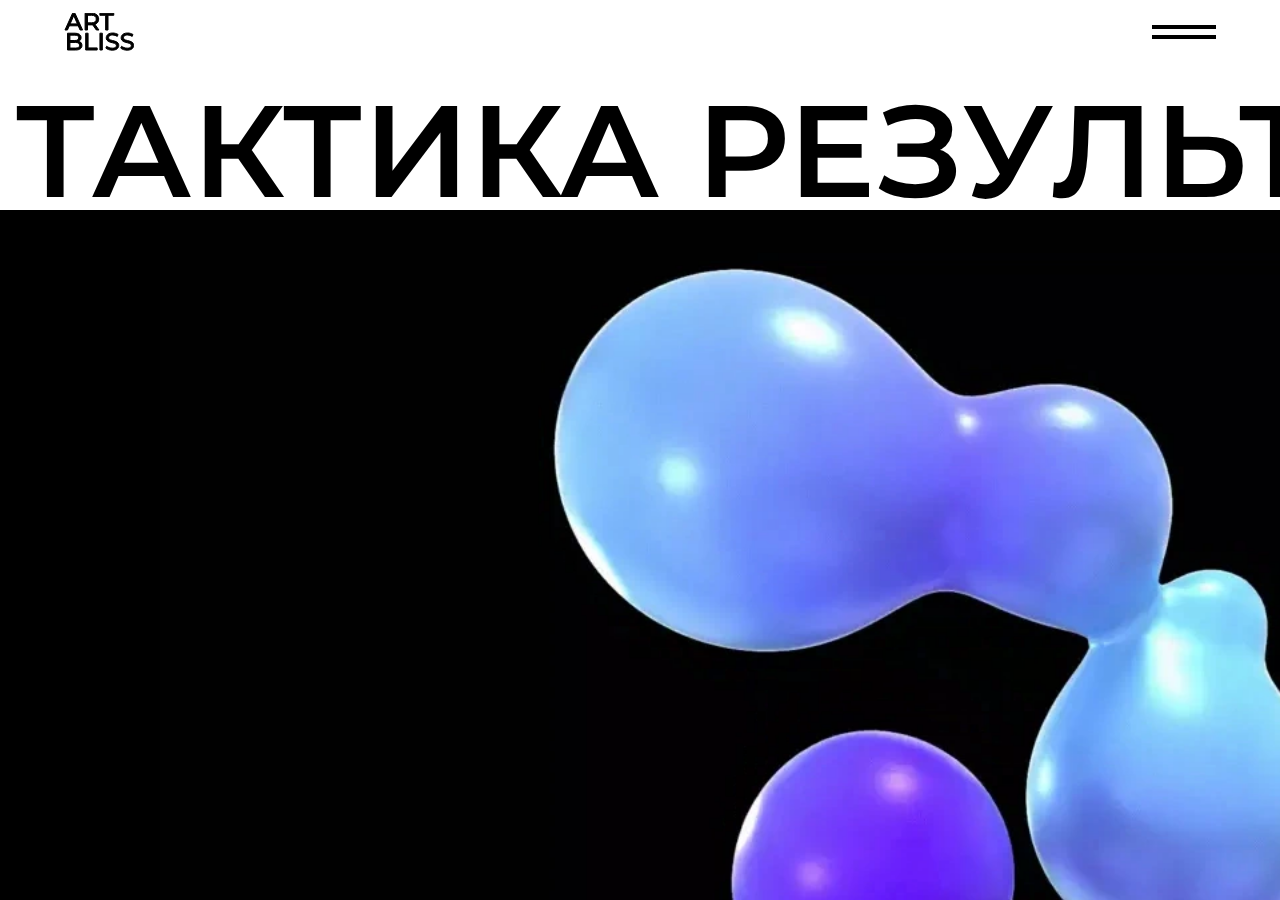
<file: index.html>
<!DOCTYPE html>
<html lang="en">

<head>
  <meta charset="UTF-8">
  <meta name="viewport" content="width=device-width, initial-scale=1.0">
  <meta name="apple-mobile-web-app-status-bar-style" content="white">
  <meta name="theme-color" content="white">
  <link rel="icon" href="./images/Favicon.svg" type="image/svg+xml">
  <link rel="stylesheet" href="https://cdn.jsdelivr.net/npm/swiper@10/swiper-bundle.min.css" />
  <link rel="stylesheet" href="css/jquery.pagepiling.css">
  <link rel="stylesheet" href="css/style.min.css">
  <title>Document</title>
</head>

<body>

  <div class="wrapper">
    <header class="header ">
      <div class="header__inner">
        <a href="#page1" class="logo">
          <svg width="70" height="38" viewBox="0 0 70 38" fill="none" xmlns="http://www.w3.org/2000/svg">
            <path
              d="M0.976 17L8.584 0.199999H10.96L18.592 17H16.072L9.28 1.544H10.24L3.448 17H0.976ZM4.216 12.8L4.864 10.88H14.32L15.016 12.8H4.216ZM21.0981 17V0.199999H27.6501C29.1221 0.199999 30.3781 0.431999 31.4181 0.896C32.4581 1.36 33.2581 2.032 33.8181 2.912C34.3781 3.792 34.6581 4.84 34.6581 6.056C34.6581 7.272 34.3781 8.32 33.8181 9.2C33.2581 10.064 32.4581 10.728 31.4181 11.192C30.3781 11.656 29.1221 11.888 27.6501 11.888H22.4181L23.4981 10.784V17H21.0981ZM32.3301 17L28.0581 10.904H30.6261L34.9461 17H32.3301ZM23.4981 11.024L22.4181 9.848H27.5781C29.1141 9.848 30.2741 9.52 31.0581 8.864C31.8581 8.192 32.2581 7.256 32.2581 6.056C32.2581 4.856 31.8581 3.928 31.0581 3.272C30.2741 2.616 29.1141 2.288 27.5781 2.288H22.4181L23.4981 1.088V11.024ZM41.6373 17V2.288H35.8773V0.199999H49.7733V2.288H44.0133V17H41.6373ZM3.52 37V20.2H11.056C12.992 20.2 14.48 20.592 15.52 21.376C16.56 22.144 17.08 23.2 17.08 24.544C17.08 25.456 16.872 26.224 16.456 26.848C16.056 27.472 15.512 27.952 14.824 28.288C14.136 28.624 13.392 28.792 12.592 28.792L13.024 28.072C13.984 28.072 14.832 28.24 15.568 28.576C16.304 28.912 16.888 29.408 17.32 30.064C17.752 30.704 17.968 31.504 17.968 32.464C17.968 33.904 17.424 35.024 16.336 35.824C15.264 36.608 13.664 37 11.536 37H3.52ZM5.92 35.056H11.44C12.768 35.056 13.784 34.832 14.488 34.384C15.192 33.936 15.544 33.232 15.544 32.272C15.544 31.296 15.192 30.584 14.488 30.136C13.784 29.688 12.768 29.464 11.44 29.464H5.704V27.52H10.84C12.056 27.52 13 27.296 13.672 26.848C14.344 26.4 14.68 25.728 14.68 24.832C14.68 23.936 14.344 23.264 13.672 22.816C13 22.368 12.056 22.144 10.84 22.144H5.92V35.056ZM21.6841 37V20.2H24.0841V34.912H33.1801V37H21.6841ZM35.9341 37V20.2H38.3341V37H35.9341ZM48.2598 37.192C46.9798 37.192 45.7558 37 44.5878 36.616C43.4198 36.216 42.4998 35.704 41.8278 35.08L42.7158 33.208C43.3558 33.768 44.1718 34.232 45.1638 34.6C46.1558 34.968 47.1878 35.152 48.2598 35.152C49.2358 35.152 50.0278 35.04 50.6358 34.816C51.2438 34.592 51.6918 34.288 51.9798 33.904C52.2678 33.504 52.4118 33.056 52.4118 32.56C52.4118 31.984 52.2198 31.52 51.8358 31.168C51.4678 30.816 50.9798 30.536 50.3718 30.328C49.7798 30.104 49.1238 29.912 48.4038 29.752C47.6838 29.592 46.9558 29.408 46.2198 29.2C45.4998 28.976 44.8358 28.696 44.2278 28.36C43.6358 28.024 43.1558 27.576 42.7878 27.016C42.4198 26.44 42.2358 25.704 42.2358 24.808C42.2358 23.944 42.4598 23.152 42.9078 22.432C43.3718 21.696 44.0758 21.112 45.0198 20.68C45.9798 20.232 47.1958 20.008 48.6678 20.008C49.6438 20.008 50.6118 20.136 51.5718 20.392C52.5318 20.648 53.3638 21.016 54.0677 21.496L53.2758 23.416C52.5558 22.936 51.7958 22.592 50.9958 22.384C50.1958 22.16 49.4198 22.048 48.6678 22.048C47.7238 22.048 46.9478 22.168 46.3398 22.408C45.7318 22.648 45.2838 22.968 44.9958 23.368C44.7238 23.768 44.5878 24.216 44.5878 24.712C44.5878 25.304 44.7718 25.776 45.1398 26.128C45.5238 26.48 46.0118 26.76 46.6038 26.968C47.2118 27.176 47.8758 27.368 48.5958 27.544C49.3158 27.704 50.0358 27.888 50.7558 28.096C51.4918 28.304 52.1558 28.576 52.7478 28.912C53.3558 29.248 53.8438 29.696 54.2118 30.256C54.5798 30.816 54.7638 31.536 54.7638 32.416C54.7638 33.264 54.5318 34.056 54.0677 34.792C53.6038 35.512 52.8838 36.096 51.9078 36.544C50.9478 36.976 49.7318 37.192 48.2598 37.192ZM63.166 37.192C61.886 37.192 60.662 37 59.494 36.616C58.326 36.216 57.406 35.704 56.734 35.08L57.622 33.208C58.262 33.768 59.078 34.232 60.07 34.6C61.062 34.968 62.094 35.152 63.166 35.152C64.142 35.152 64.934 35.04 65.542 34.816C66.15 34.592 66.598 34.288 66.886 33.904C67.174 33.504 67.318 33.056 67.318 32.56C67.318 31.984 67.126 31.52 66.742 31.168C66.374 30.816 65.886 30.536 65.278 30.328C64.686 30.104 64.03 29.912 63.31 29.752C62.59 29.592 61.862 29.408 61.126 29.2C60.406 28.976 59.742 28.696 59.134 28.36C58.542 28.024 58.062 27.576 57.694 27.016C57.326 26.44 57.142 25.704 57.142 24.808C57.142 23.944 57.366 23.152 57.814 22.432C58.278 21.696 58.982 21.112 59.926 20.68C60.886 20.232 62.102 20.008 63.574 20.008C64.55 20.008 65.518 20.136 66.478 20.392C67.438 20.648 68.27 21.016 68.974 21.496L68.182 23.416C67.462 22.936 66.702 22.592 65.902 22.384C65.102 22.16 64.326 22.048 63.574 22.048C62.63 22.048 61.854 22.168 61.246 22.408C60.638 22.648 60.19 22.968 59.902 23.368C59.63 23.768 59.494 24.216 59.494 24.712C59.494 25.304 59.678 25.776 60.046 26.128C60.43 26.48 60.918 26.76 61.51 26.968C62.118 27.176 62.782 27.368 63.502 27.544C64.222 27.704 64.942 27.888 65.662 28.096C66.398 28.304 67.062 28.576 67.654 28.912C68.262 29.248 68.75 29.696 69.118 30.256C69.486 30.816 69.67 31.536 69.67 32.416C69.67 33.264 69.438 34.056 68.974 34.792C68.51 35.512 67.79 36.096 66.814 36.544C65.854 36.976 64.638 37.192 63.166 37.192Z"
              fill="black" />
          </svg>

        </a>
        <button class="menu__btn">
          <span class="black-line first"></span>
          <span class="black-line last"></span>
        </button>
      </div>
    </header>
    <div class="header__menu-wrap black">
      <div class="header__menu">
        <div class="header__menu-top">
          <button class="cloose-menu active">
            <span class="black-line"></span>
            <span class="black-line"></span>
          </button>
          <ul id="menu">
            <div class="header__menu-link-wrap">
              <a href="./consulting.html" class="header__menu-link-dist">Консалтинг</a><a class="link-plus"></a>
              <div class="header__menu-link-box">
                <a href="./consulting.html#page2" class="header__menu-link-item">Стратегия</a>
                <a href="./consulting.html#page4" class="header__menu-link-item">Маркетинг</a>
                <a href="./consulting.html#page6" class="header__menu-link-item">Web3</a>
              </div>
            </div>
            <a href="#" class="header__menu-link">Глоссарий</a><br>
            <a href="#page5" class="header__menu-link">Контакты</a>
          </ul>

        </div>
        <div class="header__menu-lang">
          <div class="lang-box">
            <span class="lang-value rus active">Рус</span>
            <span class="lang-value en">Eng</span>
          </div>
          <input type="checkbox" id="switch" class="lang" /><label for="switch">Toggle</label>

        </div>
      </div>
    </div>



    <main class="main" id="pagepiling">
      <section class="section white banner" id="page1">

        <div class="marquee">
          <div class="marquee__wrapper">
            <span>ТАКТИКА РЕЗУЛЬТАТ СТРАТЕГИЯ</span>
            <span>ТАКТИКА РЕЗУЛЬТАТ СТРАТЕГИЯ</span>
            <span>ТАКТИКА РЕЗУЛЬТАТ СТРАТЕГИЯ</span>
            <span>ТАКТИКА РЕЗУЛЬТАТ СТРАТЕГИЯ</span>
            <span>ТАКТИКА РЕЗУЛЬТАТ СТРАТЕГИЯ</span>
            <span>ТАКТИКА РЕЗУЛЬТАТ СТРАТЕГИЯ</span>
            <span>ТАКТИКА РЕЗУЛЬТАТ СТРАТЕГИЯ</span>
            <span>ТАКТИКА РЕЗУЛЬТАТ СТРАТЕГИЯ</span>
            <span>ТАКТИКА РЕЗУЛЬТАТ СТРАТЕГИЯ</span>
            <span>ТАКТИКА РЕЗУЛЬТАТ СТРАТЕГИЯ</span>
            <span>ТАКТИКА РЕЗУЛЬТАТ СТРАТЕГИЯ</span>
            <span>ТАКТИКА РЕЗУЛЬТАТ СТРАТЕГИЯ</span>
            <span>ТАКТИКА РЕЗУЛЬТАТ СТРАТЕГИЯ</span>
            <span>ТАКТИКА РЕЗУЛЬТАТ СТРАТЕГИЯ</span>
            <span>ТАКТИКА РЕЗУЛЬТАТ СТРАТЕГИЯ</span>
            <span>ТАКТИКА РЕЗУЛЬТАТ СТРАТЕГИЯ</span>
            <span>ТАКТИКА РЕЗУЛЬТАТ СТРАТЕГИЯ</span>
            <span>ТАКТИКА РЕЗУЛЬТАТ СТРАТЕГИЯ</span>
            <span>ТАКТИКА РЕЗУЛЬТАТ СТРАТЕГИЯ</span>
            <span>ТАКТИКА РЕЗУЛЬТАТ СТРАТЕГИЯ</span>
            <span>ТАКТИКА РЕЗУЛЬТАТ СТРАТЕГИЯ</span>
            <span>ТАКТИКА РЕЗУЛЬТАТ СТРАТЕГИЯ</span>
            <span>ТАКТИКА РЕЗУЛЬТАТ СТРАТЕГИЯ</span>
          </div>

        </div>

        <div class="gif-block">
          <img src="animation/bubble-first.webp" class="banner-gif">
        </div>
      </section>
      <section class="section white fullpage" id="page2">
        <div class="slide__content">
          <p class="text__block">
            <span class="text-line">Анализируем проблему</span>
            <span class="text-line">Разрабатываем решение</span>
            <span class="text-line">Сопровождаем исполнение</span>
          </p>
        </div>
      </section>
      <section class="section black fullpage" id="page3">
        <div class="slide__content">
          <p class="text__block">
            Делаем менеджмент-консалтинг доступным и понятным
          </p>
          <p class="text__descr">
           На основе экспертизы помогаем улучшить операционные бизнес-процессы и реализовать долгосрочные цели с применением безграничного потенциала AI/Web3 
          </p>
        </div>

      </section>
      <section class="section white form-section" id="page4">
        <div class="form__block">
          <p class="text__block">
            Давайте шагнем к новым вершинам вместе
          </p>
          <form class="form">
            <div class="form__point">
              <span>Имя</span>
              <input type="text">
            </div>
            <div class="form__point">
              <span>Телефон</span>
              <input type="number">
            </div>
            <div class="form__point">
              <span>E-mail</span>
              <input type="email">
            </div>
            <div class="form__point">
              <span>Комментарий</span>
              <div class="textareaElement" contenteditable></div>
            </div>
            <button class="send-form">Отправить</button>
          </form>
        </div>
      </section>
      <section class="section black footer" id="page5">
        <div class="container-fluid">
          <div class="footer__inner">
            <div class="footer-wrap">
              <div class="footer__contacts">
                <div class="footer__contacts-wrap">
                  <a href="mailto:info@artbliss.agency" class="footer__mail">info@artbliss.eu</a>
                  <a href="tel:+37237375711" class="footer__tel">+372 3737 5711</a>
                  <a href="tel:+375298999999" class="footer__tel">+375 29 899-99-99 </a>
                </div>
              </div>
              <div class="footer__contacts mob-none">
                <span><a href="#" class="footer__link">FB</a></span>
                <span><a href="#" class="footer__link">TG</a></span>
                <span><a href="#" class="footer__link">WA</a></span>
                <span><a href="#" class="footer__link">DS</a></span>

              </div>
            </div>
            <span class="lite"><a href="#" class="footer__prev-site">LitePaper</a></span>
            <div class="footer__contacts mob-vis">
              <span><a href="#" class="footer__link">FB</a></span>
              <span><a href="#" class="footer__link">TG</a></span>
              <span><a href="#" class="footer__link">WA</a></span>
              <span><a href="#" class="footer__link">DS</a></span>
            </div>

            <p class="footer__copyright">
              © 2024 ARTBLISS Global Consulting OÜ. All rights reserved. | <a href="./policy.html">Privacy Policy</a> |
              <a href="#">Мы
                раньше</a>
            </p>
          </div>

        </div>

      </section>
    </main>
  </div>
  <script src="https://cdnjs.cloudflare.com/ajax/libs/jquery/3.7.1/jquery.min.js"></script>
  <!-- <script src="https://cdn.jsdelivr.net/npm/swiper@10/swiper-bundle.min.js"></script> -->
  <script src="js/jquery.pagepiling.min.js"></script>
  <script src="js/main.js"></script>
  <script type="text/javascript">
    let deleteLog = false;
    $(document).ready(function () {
      const header = document.querySelector(".header");
      $('#pagepiling').pagepiling({
        menu: '#menu',
        anchors: ['page1', 'page2', 'page3', 'page4', 'page5'],
        navigation: false,
        afterLoad: function (anchorLink, index) {
          const frame = document.querySelector('.section.active');
          if (frame.classList.contains('white')) {
            header.classList.add('black');
            header.classList.remove('white');
          }
          else {
            header.classList.remove('black');
            header.classList.add('white');
          }
        }
      });
    });
  </script>

</body>

</html>
</file>
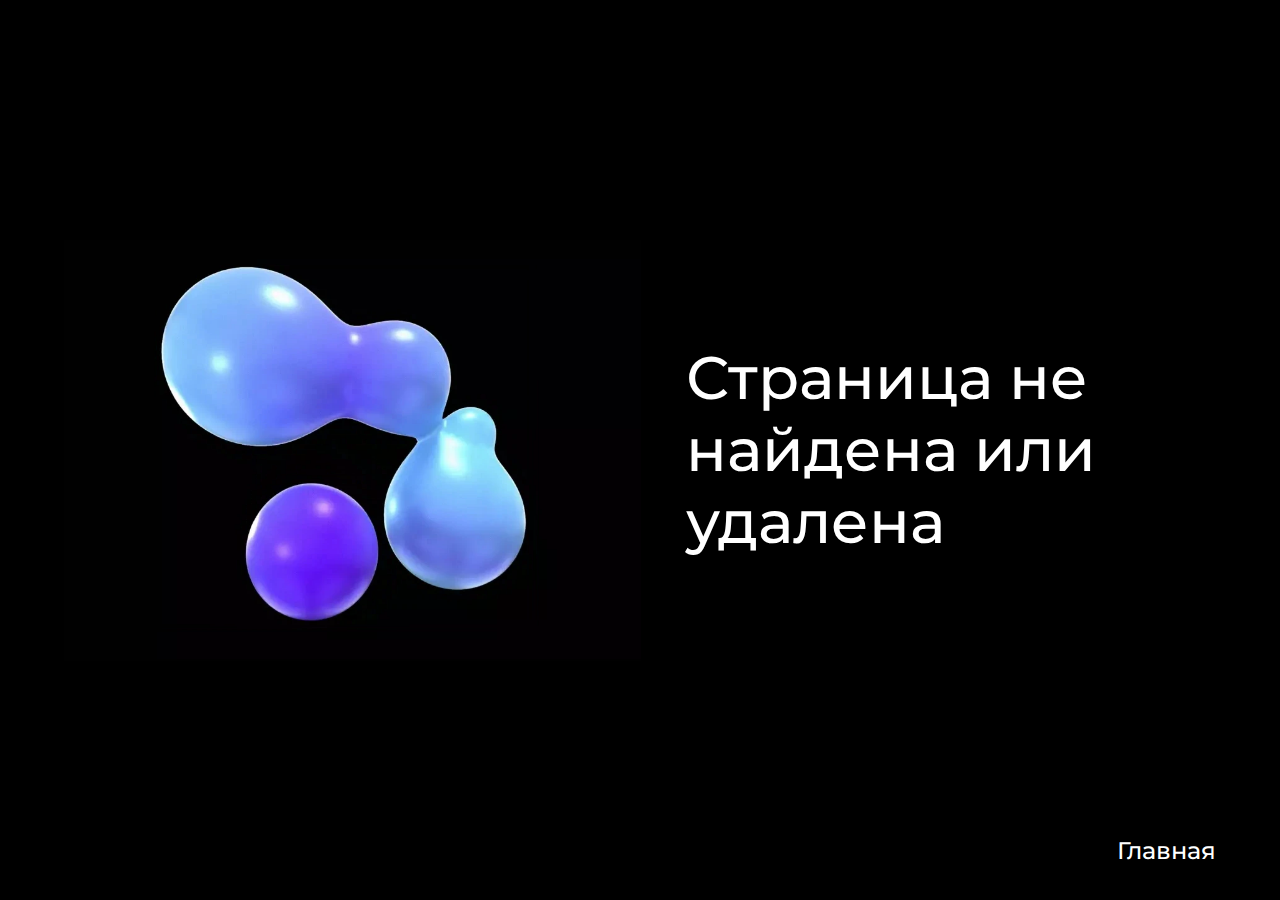
<file: 404page.html>
<!DOCTYPE html>
<html lang="en">

<head>
  <meta charset="UTF-8">
  <meta name="viewport" content="width=device-width, initial-scale=1.0">
  <meta name="apple-mobile-web-app-status-bar-style" content="black">
  <meta name="theme-color" content="black">
  <link rel="icon" href="./images/Favicon.svg" type="image/svg+xml">
  <link rel="stylesheet" href="css/style.min.css">
  <title>Document</title>
</head>

<body>
  <div class="arror__page">
    <div class="arror__page-center">
      <div class="arror__page-img">
        <img src="./animation/bubble-first.webp" alt="">

      </div>
      <p>Страница не найдена или удалена</p>
    </div>
    <div class="arror__page-bottom">
      <a href="index.html">Главная</a>
    </div>
  </div>

</body>

</html>
</file>
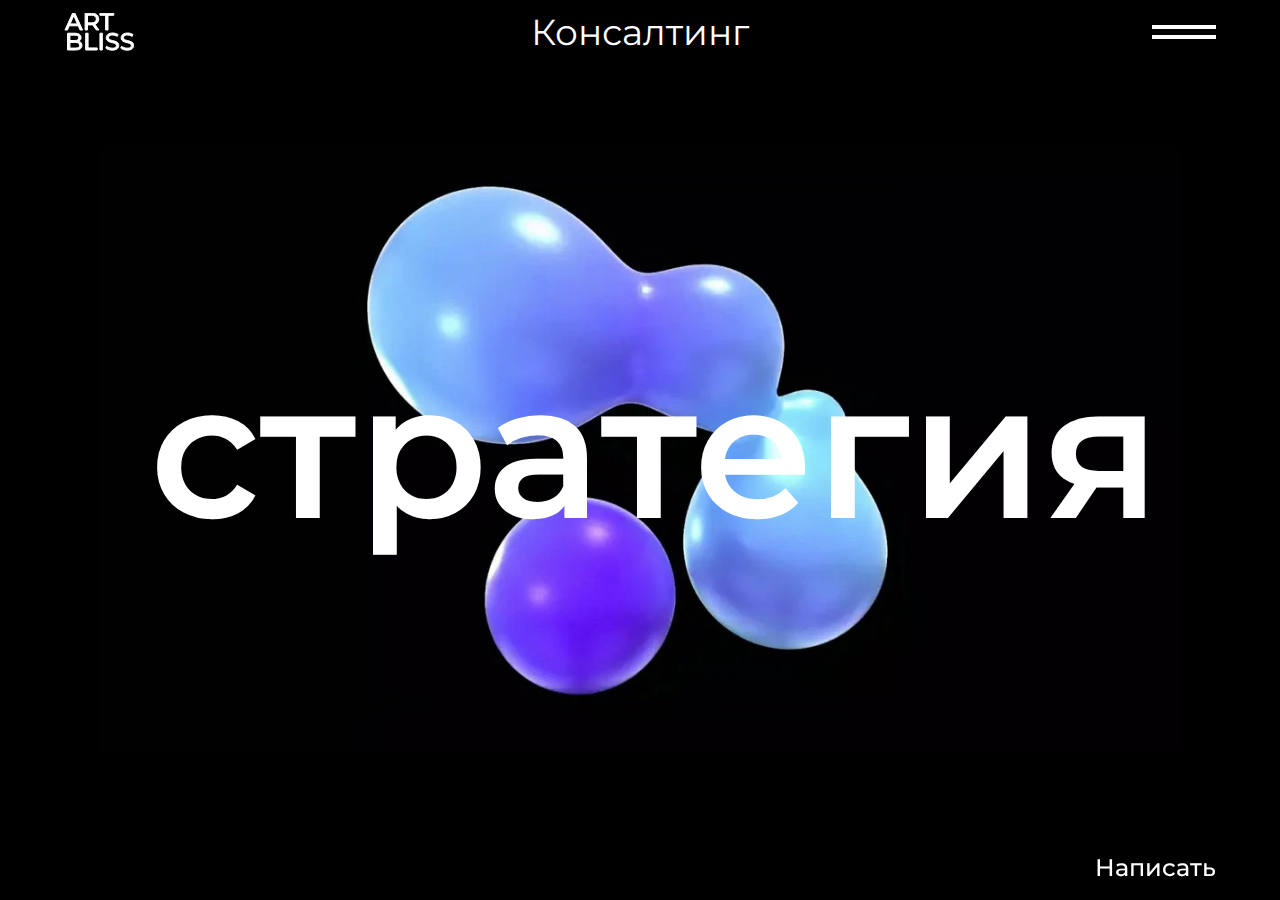
<file: consulting.html>
<!DOCTYPE html>
<html lang="en">

<head>
  <meta charset="UTF-8">
  <meta name="viewport" content="width=device-width, initial-scale=1.0">
  <meta name="apple-mobile-web-app-status-bar-style" content="black">
  <meta name="theme-color" content="black">
  <link rel="icon" href="./images/Favicon.svg" type="image/svg+xml">
  <link rel="stylesheet" href="https://cdn.jsdelivr.net/npm/swiper@10/swiper-bundle.min.css" />
  <link rel="stylesheet" href="css/jquery.pagepiling.css">
  <link rel="stylesheet" href="css/style.min.css">
  <title>Document</title>
</head>

<body>

  <div class="wrapper">
    <header class="header white darck-bg">
      <div class="header__inner">
        <a class="logo">

          <svg class="logo-svg visible" onclick="location.href='./index.html';" width="70" height="38"
            viewBox="0 0 70 38" fill="none" xmlns="http://www.w3.org/2000/svg">
            <path
              d="M0.976 17L8.584 0.199999H10.96L18.592 17H16.072L9.28 1.544H10.24L3.448 17H0.976ZM4.216 12.8L4.864 10.88H14.32L15.016 12.8H4.216ZM21.0981 17V0.199999H27.6501C29.1221 0.199999 30.3781 0.431999 31.4181 0.896C32.4581 1.36 33.2581 2.032 33.8181 2.912C34.3781 3.792 34.6581 4.84 34.6581 6.056C34.6581 7.272 34.3781 8.32 33.8181 9.2C33.2581 10.064 32.4581 10.728 31.4181 11.192C30.3781 11.656 29.1221 11.888 27.6501 11.888H22.4181L23.4981 10.784V17H21.0981ZM32.3301 17L28.0581 10.904H30.6261L34.9461 17H32.3301ZM23.4981 11.024L22.4181 9.848H27.5781C29.1141 9.848 30.2741 9.52 31.0581 8.864C31.8581 8.192 32.2581 7.256 32.2581 6.056C32.2581 4.856 31.8581 3.928 31.0581 3.272C30.2741 2.616 29.1141 2.288 27.5781 2.288H22.4181L23.4981 1.088V11.024ZM41.6373 17V2.288H35.8773V0.199999H49.7733V2.288H44.0133V17H41.6373ZM3.52 37V20.2H11.056C12.992 20.2 14.48 20.592 15.52 21.376C16.56 22.144 17.08 23.2 17.08 24.544C17.08 25.456 16.872 26.224 16.456 26.848C16.056 27.472 15.512 27.952 14.824 28.288C14.136 28.624 13.392 28.792 12.592 28.792L13.024 28.072C13.984 28.072 14.832 28.24 15.568 28.576C16.304 28.912 16.888 29.408 17.32 30.064C17.752 30.704 17.968 31.504 17.968 32.464C17.968 33.904 17.424 35.024 16.336 35.824C15.264 36.608 13.664 37 11.536 37H3.52ZM5.92 35.056H11.44C12.768 35.056 13.784 34.832 14.488 34.384C15.192 33.936 15.544 33.232 15.544 32.272C15.544 31.296 15.192 30.584 14.488 30.136C13.784 29.688 12.768 29.464 11.44 29.464H5.704V27.52H10.84C12.056 27.52 13 27.296 13.672 26.848C14.344 26.4 14.68 25.728 14.68 24.832C14.68 23.936 14.344 23.264 13.672 22.816C13 22.368 12.056 22.144 10.84 22.144H5.92V35.056ZM21.6841 37V20.2H24.0841V34.912H33.1801V37H21.6841ZM35.9341 37V20.2H38.3341V37H35.9341ZM48.2598 37.192C46.9798 37.192 45.7558 37 44.5878 36.616C43.4198 36.216 42.4998 35.704 41.8278 35.08L42.7158 33.208C43.3558 33.768 44.1718 34.232 45.1638 34.6C46.1558 34.968 47.1878 35.152 48.2598 35.152C49.2358 35.152 50.0278 35.04 50.6358 34.816C51.2438 34.592 51.6918 34.288 51.9798 33.904C52.2678 33.504 52.4118 33.056 52.4118 32.56C52.4118 31.984 52.2198 31.52 51.8358 31.168C51.4678 30.816 50.9798 30.536 50.3718 30.328C49.7798 30.104 49.1238 29.912 48.4038 29.752C47.6838 29.592 46.9558 29.408 46.2198 29.2C45.4998 28.976 44.8358 28.696 44.2278 28.36C43.6358 28.024 43.1558 27.576 42.7878 27.016C42.4198 26.44 42.2358 25.704 42.2358 24.808C42.2358 23.944 42.4598 23.152 42.9078 22.432C43.3718 21.696 44.0758 21.112 45.0198 20.68C45.9798 20.232 47.1958 20.008 48.6678 20.008C49.6438 20.008 50.6118 20.136 51.5718 20.392C52.5318 20.648 53.3638 21.016 54.0677 21.496L53.2758 23.416C52.5558 22.936 51.7958 22.592 50.9958 22.384C50.1958 22.16 49.4198 22.048 48.6678 22.048C47.7238 22.048 46.9478 22.168 46.3398 22.408C45.7318 22.648 45.2838 22.968 44.9958 23.368C44.7238 23.768 44.5878 24.216 44.5878 24.712C44.5878 25.304 44.7718 25.776 45.1398 26.128C45.5238 26.48 46.0118 26.76 46.6038 26.968C47.2118 27.176 47.8758 27.368 48.5958 27.544C49.3158 27.704 50.0358 27.888 50.7558 28.096C51.4918 28.304 52.1558 28.576 52.7478 28.912C53.3558 29.248 53.8438 29.696 54.2118 30.256C54.5798 30.816 54.7638 31.536 54.7638 32.416C54.7638 33.264 54.5318 34.056 54.0677 34.792C53.6038 35.512 52.8838 36.096 51.9078 36.544C50.9478 36.976 49.7318 37.192 48.2598 37.192ZM63.166 37.192C61.886 37.192 60.662 37 59.494 36.616C58.326 36.216 57.406 35.704 56.734 35.08L57.622 33.208C58.262 33.768 59.078 34.232 60.07 34.6C61.062 34.968 62.094 35.152 63.166 35.152C64.142 35.152 64.934 35.04 65.542 34.816C66.15 34.592 66.598 34.288 66.886 33.904C67.174 33.504 67.318 33.056 67.318 32.56C67.318 31.984 67.126 31.52 66.742 31.168C66.374 30.816 65.886 30.536 65.278 30.328C64.686 30.104 64.03 29.912 63.31 29.752C62.59 29.592 61.862 29.408 61.126 29.2C60.406 28.976 59.742 28.696 59.134 28.36C58.542 28.024 58.062 27.576 57.694 27.016C57.326 26.44 57.142 25.704 57.142 24.808C57.142 23.944 57.366 23.152 57.814 22.432C58.278 21.696 58.982 21.112 59.926 20.68C60.886 20.232 62.102 20.008 63.574 20.008C64.55 20.008 65.518 20.136 66.478 20.392C67.438 20.648 68.27 21.016 68.974 21.496L68.182 23.416C67.462 22.936 66.702 22.592 65.902 22.384C65.102 22.16 64.326 22.048 63.574 22.048C62.63 22.048 61.854 22.168 61.246 22.408C60.638 22.648 60.19 22.968 59.902 23.368C59.63 23.768 59.494 24.216 59.494 24.712C59.494 25.304 59.678 25.776 60.046 26.128C60.43 26.48 60.918 26.76 61.51 26.968C62.118 27.176 62.782 27.368 63.502 27.544C64.222 27.704 64.942 27.888 65.662 28.096C66.398 28.304 67.062 28.576 67.654 28.912C68.262 29.248 68.75 29.696 69.118 30.256C69.486 30.816 69.67 31.536 69.67 32.416C69.67 33.264 69.438 34.056 68.974 34.792C68.51 35.512 67.79 36.096 66.814 36.544C65.854 36.976 64.638 37.192 63.166 37.192Z"
              fill="black" />
          </svg>
        </a>
        <div class="header__name-box">
          <span class="header__name active">Консалтинг</span>
          <span class="header__name">Стратегия</span>
          <span class="header__name">Маркетинг</span>
          <span class="header__name">Web3</span>
          <span class="header__name">Диагностический аудит</span>
          <span class="header__name active"></span>
        </div>
        <button class="menu__btn">
          <span class="black-line first"></span>
          <span class="black-line last"></span>
        </button>
      </div>
    </header>
    <div class="header__menu-wrap black">
      <div class="header__menu">
        <div class="header__menu-top">
          <button class="cloose-menu">
            <span class="black-line"></span>
            <span class="black-line"></span>
          </button>
          <ul id="menu">
            <div class="header__menu-link-wrap">
              <a class="header__menu-link-dist first-frame">Консалтинг</a><a class="link-plus"></a>
              <div class="header__menu-link-box">
                <a class="header__menu-link-item linkto-consalting">Стратегия</a>
                <a class="header__menu-link-item linkto-marketing">Маркетинг</a>
                <a class="header__menu-link-item linkto-web">Web3</a>
              </div>
            </div>


            <a href="#" class="header__menu-link">Глоссарий</a><br>
            <a class="header__menu-link header__menu-link-cont">Контакты</a>
            <!-- <a href="#page9" class="header__menu-link">Контакты</a> -->
          </ul>

        </div>
        <div class="header__menu-lang">
          <div class="lang-box">
            <span class="lang-value rus active">Рус</span>
            <span class="lang-value en">Eng</span>
          </div>
          <input type="checkbox" id="switch" class="lang" /><label for="switch">Toggle</label>

        </div>
      </div>
    </div>



    <main class="main">

      <div class="main__wrap pp-disabled" id="pagepiling">
        <section class="section black consulting" id="page1">
          <div class="top__page">
            <div class="banner-swiper">
              <div class="swiper-wrapper">
                <div class="swiper-slide banner-slide slide-one">
                  <a class="banner-title strat-link">стратегия</a>
                  <div class="banner-img">
                    <img src="animation/bubble-first.webp" class="banner-img">
                  </div>
                </div>
                <div class="swiper-slide banner-slide slide-two">
                  <a class="banner-title mark-link">маркетинг</a>
                  <div class="banner-img">
                    <img src="animation/mark.webp" class="banner-img">
                  </div>
                </div>
                <div class="swiper-slide banner-slide banner-slide-last">
                  <a class="banner-title web-link">Web3</a>
                  <div class="banner-img">
                    <img src="animation/hand-new.webp" class="banner-img">
                  </div>
                </div>

              </div>

            </div>
          </div>
        </section>
        <section class=" section black strategy" id="page2">
          <div class="slide__content">
            <p class="text__descr">
              Стратегический консалтинг позволяет определить ключевые аспекты для развития бизнеса и улучшить его
              инвестиционные перспективы.
            </p>
          </div>
        </section>
        <section class=" section black strategy" id="page3">
          <div class="slide__content max">
            <div class="swiper-slider">
              <div class="swiper-content ">
                <div class="swiper-wrapper">
                  <div class="swiper-slide">
                    <h4 class="swiper-slide-sub">
                      Аудит действующих компаний, стартапов и бизнес-планов
                    </h4>
                  </div>
                  <div class="swiper-slide">
                    <h4 class="swiper-slide-sub">
                      Инвестиционный консалтинг, анализ франшиз и готовых бизнес решений
                    </h4>
                  </div>
                  <div class="swiper-slide">
                    <h4 class="swiper-slide-sub">
                      Стратегия проекта с международной цепочкой взаимодействий
                    </h4>
                  </div>
                </div>
                <div class="swiper-pagination"></div>

              </div>
              <div class="swiper-img">
                <img src="./animation/bubble-first.webp" alt="">
              </div>
            </div>
          </div>
        </section>
        <section class=" section black marketing" id="page4">
          <div class="slide__content">
            <p class="text__descr">
              Маркетинговый консалтинг является одним из ключевых инструментов для реализации основной задачи любого
              бизнеса — извлечения прибыли.
            </p>
          </div>
        </section>
        <section class=" section black marketing" id="page5">
          <div class="slide__content max">
            <div class="swiper-slider">
              <div class="swiper-content">
                <div class="swiper-wrapper">
                  <div class="swiper-slide">
                    <div class="slide-wrap">
                      <div class="swiper-slide-top">
                        <span>
                          DEV<br>
                          SMM<br>
                          SEO
                        </span>
                        <span>
                          PR<br>
                          PPC<br>
                          ORM
                        </span>
                      </div>
                      <div class="swiper-slide-text">
                        Проанализируем слабые и сильные стороны действующего сайта, аккаунтов социальных сетей,
                        используемых каналов привлечения трафика и репутационного менеджмента
                      </div>
                    </div>

                  </div>
                  <div class="swiper-slide">
                    <div class="slide-wrap">
                      <h4 class="swiper-slide-top">
                        Е-commerce
                      </h4>
                      <div class="swiper-slide-text">
                        Многоуровневая поддержка бизнеса при переходе из офлайн в онлайн среду
                      </div>
                    </div>

                  </div>
                  <div class="swiper-slide">
                    <div class="slide-wrap">
                      <h4 class="swiper-slide-top">
                        С-audit
                      </h4>
                      <div class="swiper-slide-text">
                        Конфиденциальное сопровождение маркетинговых кампаний на всех этапах, анализ реальной статистики
                        лидеров мнений и эффективности распределения рекламных бюджетов
                      </div>
                    </div>

                  </div>
                </div>
                <div class="swiper-pagination"></div>

              </div>
              <div class="swiper-img">
                <img src="./animation/mark.webp" alt="">
              </div>
            </div>
          </div>
        </section>
        <section class=" section black web3" id="page6">
          <div class="slide__content">
            <p class="text__descr">
              Web3 представляет собой децентрализованный интернет будущего, открывающий безграничные возможности для
              каждой отрасли бизнеса.
            </p>
          </div>
        </section>
        <section class=" section black web3" id="page7">
          <div class="slide__content max">
            <div class="swiper-slider">
              <div class="swiper-content">
                <div class="swiper-wrapper">
                  <div class="swiper-slide">
                    <h4 class="swiper-slide-sub">
                      Фундаментальный и технический анализ блокчейн проектов с целью выявления лучших инвестиционных
                      возможностей
                    </h4>
                  </div>
                  <div class="swiper-slide">
                    <h4 class="swiper-slide-sub">
                      Анализ product-market fit
                      с индивидуальной стратегией перехода Web2 проектов в новую интернет-эру
                    </h4>
                  </div>
                  <div class="swiper-slide">
                    <h4 class="swiper-slide-sub">
                      Всестороннее консультирование бизнеса по вопросам интеграции искусственного интеллекта и
                      технологий Web3
                    </h4>
                  </div>
                </div>
                <div class="swiper-pagination"></div>

              </div>
              <div class="swiper-img">
                <img src="./animation/hand-new.webp" alt="">
              </div>
            </div>
          </div>
        </section>
        <section class=" section black audit" id="page8">
          <div class="slide__content">
            <p class="text__descr">
              Цель данной услуги - определить лучшие точки соприкосновения наших возможностей с консультируемым
              бизнесом, при отсутствии конкретного запроса со стороны Клиента.
            </p>
            <p class="text__descr">
              Детали вышеупомянутых предложений представлены в <a href="#" class="linkto">LitePapper</a>.
            </p>
          </div>
        </section>
        <section class="section black form-section null" id="page9">
          <div class="form__block">
            <p class="text__block">
              Давайте шагнем к новым вершинам вместе
            </p>
            <form class="form">
              <div class="form__point">
                <span>Имя</span>
                <input type="text">
              </div>
              <div class="form__point">
                <span>Телефон</span>
                <input type="number">
              </div>
              <div class="form__point">
                <span>E-mail</span>
                <input type="email">
              </div>
              <div class="form__point">
                <span>Комментарий</span>
                <div class="textareaElement" contenteditable></div>
              </div>
              <button class="send-form">Отправить</button>
            </form>
          </div>
        </section>
        <section class=" section black footer null" id="page10">
          <div class="container-fluid">
            <div class="footer__inner">
              <div class="footer-wrap">
                <div class="footer__contacts">
                  <div class="footer__contacts-wrap">
                    <a href="mailto:info@artbliss.agency" class="footer__mail">info@artbliss.eu</a>
                    <a href="tel:+37237375711" class="footer__tel">+372 3737 5711</a>
                    <a href="tel:+375298999999" class="footer__tel">+375 29 899-99-99 </a>
                  </div>
                </div>
                <div class="footer__contacts mob-none">
                  <span><a href="#" class="footer__link">FB</a></span>
                  <span><a href="#" class="footer__link">TG</a></span>
                  <span><a href="#" class="footer__link">WA</a></span>
                  <span><a href="#" class="footer__link">DS</a></span>

                </div>
              </div>
              <span class="lite"><a href="#" class="footer__prev-site">LitePaper</a></span>
              <div class="footer__contacts mob-vis">
                <span><a href="#" class="footer__link">FB</a></span>
                <span><a href="#" class="footer__link">TG</a></span>
                <span><a href="#" class="footer__link">WA</a></span>
                <span><a href="#" class="footer__link">DS</a></span>
              </div>

              <p class="footer__copyright">
                © 2024 ARTBLISS Global Consulting OÜ. All rights reserved. | <a href="./policy.html">Privacy Policy</a>
                | <a href="#">Мы
                  раньше</a>
              </p>
            </div>

          </div>

        </section>

      </div>
    </main>
    <div class="bottom__nav active">
      <div class="bottom__nav-inner">
        <a><svg class="arrow-svg rotate " xmlns="http://www.w3.org/2000/svg" width="64" height="64" viewBox="0 0 64 64"
            fill="none">
            <path d="M32 11L13 31.5L32 50" stroke="white" stroke-width="4" />
          </svg>
        </a>
        <a class="block__contact-link">Написать</a>

      </div>
    </div>
  </div>
  <script src="https://cdnjs.cloudflare.com/ajax/libs/jquery/3.7.1/jquery.min.js"></script>
  <!-- <script src="https://cdn.jsdelivr.net/npm/swiper@10/swiper-bundle.min.js"></script> -->
  <script src="js/swiper-bundle.min.js"></script>
  <script src="js/jquery.pagepiling.min.js"></script>
  <script src="./js/top-page.js"></script>
  <script src="js/main.js"></script>
  <script type="text/javascript">
    let deleteLog = false;
    $(document).ready(function () {
      const call = document.querySelector('.block__contact-link');
      call.addEventListener('click', () => {
        window.location = "#page9";
        $.fn.pagepiling.setAllowScrolling(true);
      })
      const arrow = document.querySelector('.arrow-svg');

      const header = document.querySelector(".header");
      $('#pagepiling').pagepiling({

        menu: '#menu',
        anchors: ['page1', 'page2', 'page3', 'page4', 'page5', 'page6', 'page7', 'page8', 'page9', 'page10'],
        navigation: false,
        afterLoad: function (anchorLink, index) {

          const frame = document.querySelector('.section.active');
          //alert(frame.clientHeight)

          const title = document.querySelectorAll('.header__name');
          if (index == 1) {
            arrow.classList.add('rotate')
          }
          if (index > 1) {
            arrow.classList.remove('rotate')
            arrow.classList.add('visible');
          }

          if (frame.classList.contains('consulting')) {
            document.querySelector('.header__name.active').classList.remove('active');
            title[0].classList.add('active')
          }
          if (frame.classList.contains('strategy')) {
            document.querySelector('.header__name.active').classList.remove('active');
            title[1].classList.add('active')
          }
          if (frame.classList.contains('marketing')) {
            document.querySelector('.header__name.active').classList.remove('active');
            title[2].classList.add('active')
          }
          if (frame.classList.contains('web3')) {
            document.querySelector('.header__name.active').classList.remove('active');
            title[3].classList.add('active')
          }
          if (frame.classList.contains('audit')) {
            document.querySelector('.header__name.active').classList.remove('active');
            title[4].classList.add('active')
          }
          if (frame.classList.contains('null')) {
            document.querySelector('.header__name.active').classList.remove('active');
            title[5].classList.add('active')
          }
          if (frame.classList.contains('footer') || frame.classList.contains('form-section')) {
            document.querySelector('.bottom__nav').classList.add('none');
            $.fn.pagepiling.setAllowScrolling(true);
          }
          if (!(frame.classList.contains('footer') || frame.classList.contains('form-section'))) {
            document.querySelector('.bottom__nav').classList.remove('none');
          }
        }
      });
      document.querySelector('.linkto-consalting').addEventListener('click', () => {
        window.location = "#page2";
        $.fn.pagepiling.setAllowScrolling(true);
      })
      document.querySelector('.linkto-marketing').addEventListener('click', () => {
        window.location = "#page4";
        $.fn.pagepiling.setAllowScrolling(true);
      })
      document.querySelector('.linkto-web').addEventListener('click', () => {
        $.fn.pagepiling.setAllowScrolling(true);
        //alert("sdfghjkl")
        window.location = "#page6";
      })
    });
  </script>
</body>

</html>
</file>
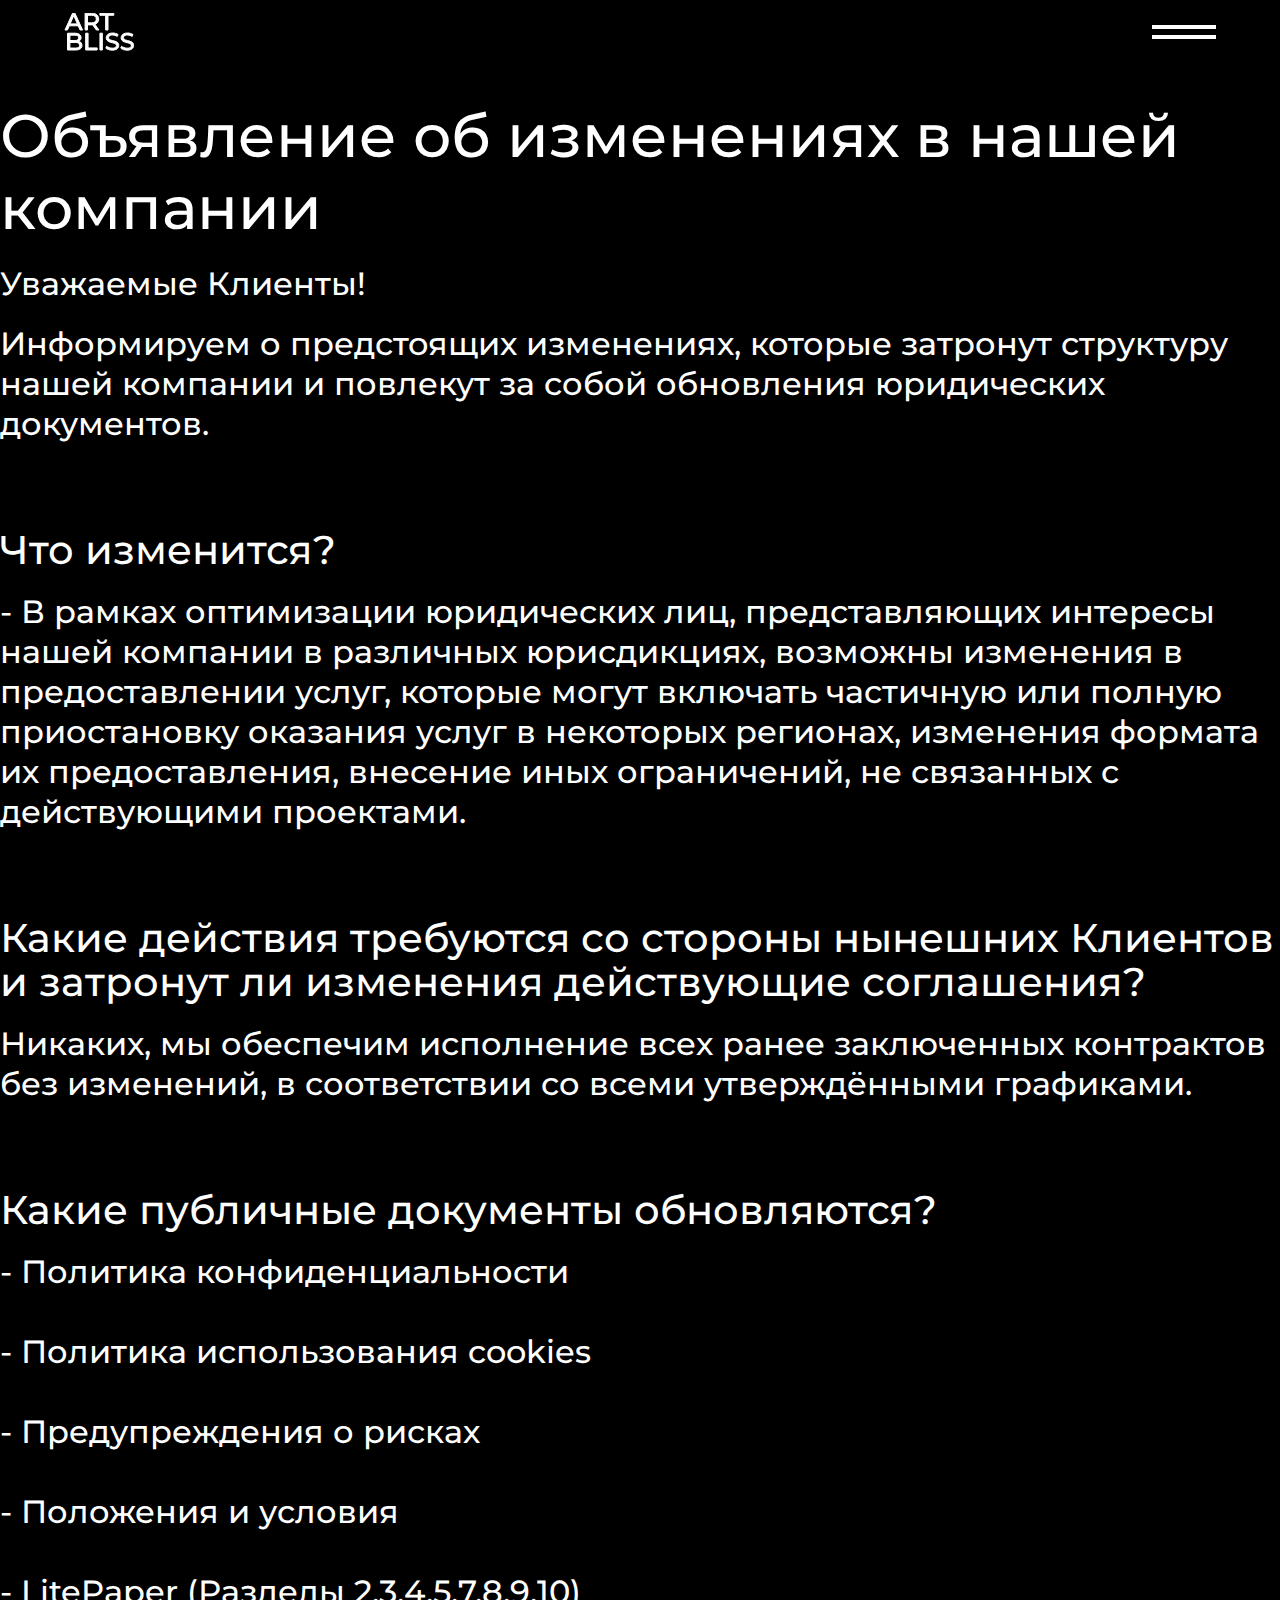
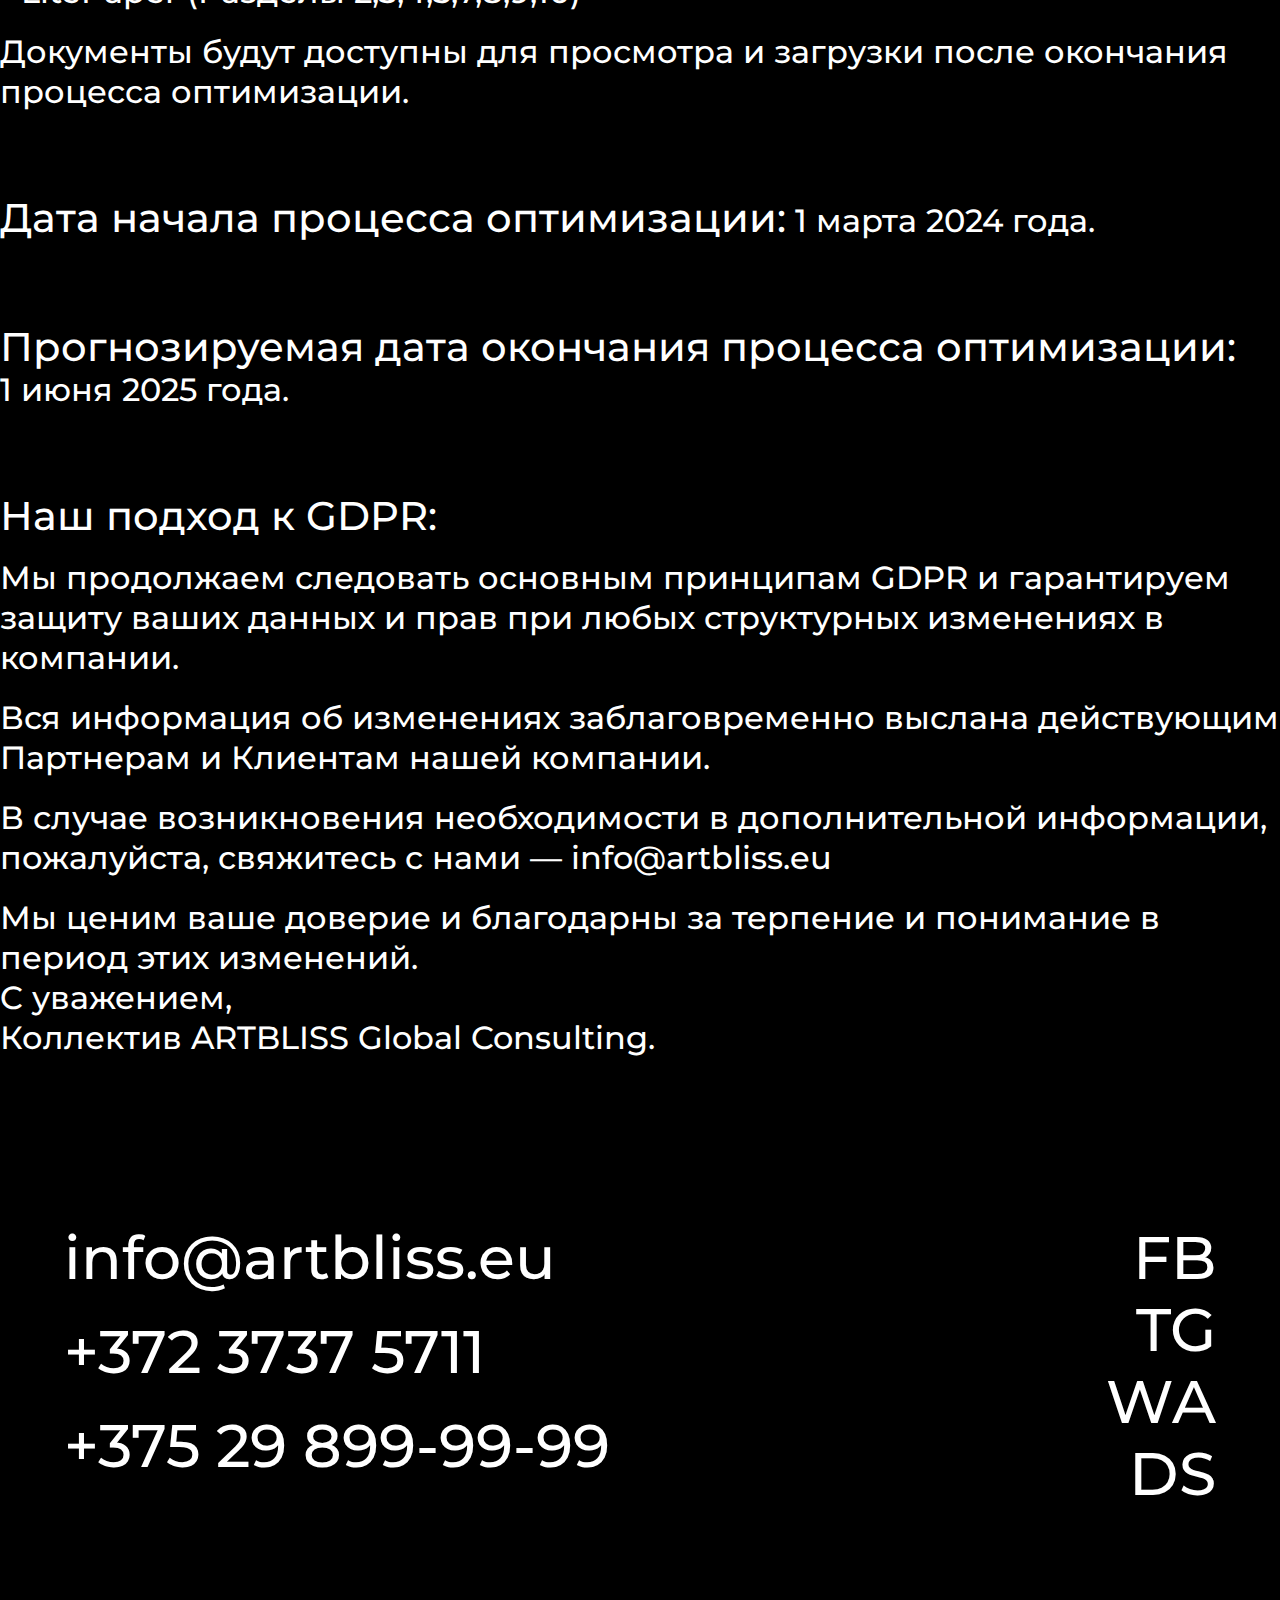
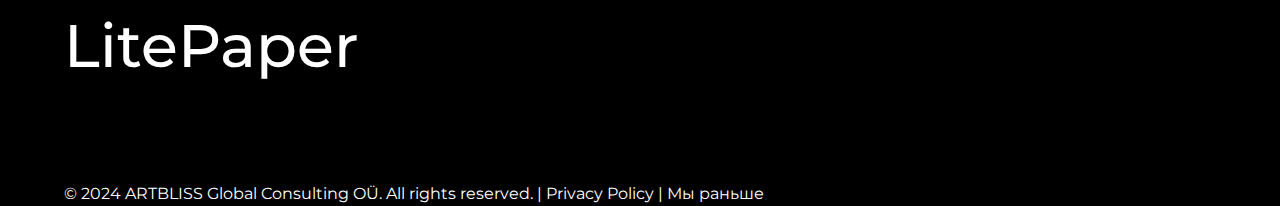
<file: policy.html>
<!DOCTYPE html>
<html lang="en">

<head>
  <meta charset="UTF-8">
  <meta name="viewport" content="width=device-width, initial-scale=1.0">
  <meta name="apple-mobile-web-app-status-bar-style" content="white">
  <meta name="theme-color" content="white">
  <link rel="icon" href="./images/Favicon.svg" type="image/svg+xml">
  <link rel="stylesheet" href="css/style.min.css">
  <title>Policy</title>
</head>

<body>
  <div class="header__menu-wrap black policy__menu">
    <div class="header__menu">
      <div class="header__menu-top">
        <button class="cloose-menu active">
          <span class="black-line"></span>
          <span class="black-line"></span>
        </button>
        <ul id="menu">
          <div class="header__menu-link-wrap">
            <a href="./consulting.html" class="header__menu-link-dist">Консалтинг</a><a class="link-plus"></a>
            <div class="header__menu-link-box">
              <a href="./consulting.html#page2" class="header__menu-link-item">Стратегия</a>
              <a href="./consulting.html#page4" class="header__menu-link-item">Маркетинг</a>
              <a href="./consulting.html#page6" class="header__menu-link-item">Web3</a>
            </div>
          </div>
          <a href="#" class="header__menu-link">Глоссарий</a><br>
          <a href="#page5" class="header__menu-link">Контакты</a>
        </ul>

      </div>
      <div class="header__menu-lang">
        <div class="lang-box">
          <span class="lang-value rus active">Рус</span>
          <span class="lang-value en">Eng</span>
        </div>
        <input type="checkbox" id="switch" class="lang" /><label for="switch">Toggle</label>

      </div>
    </div>
  </div>
  <div class="wrapper">
    <header class="header header__policy">
      <div class="header__inner">
        <a href="./index.html" class="logo">
          <svg width="70" height="38" viewBox="0 0 70 38" fill="none" xmlns="http://www.w3.org/2000/svg">
            <path
              d="M0.976 17L8.584 0.199999H10.96L18.592 17H16.072L9.28 1.544H10.24L3.448 17H0.976ZM4.216 12.8L4.864 10.88H14.32L15.016 12.8H4.216ZM21.0981 17V0.199999H27.6501C29.1221 0.199999 30.3781 0.431999 31.4181 0.896C32.4581 1.36 33.2581 2.032 33.8181 2.912C34.3781 3.792 34.6581 4.84 34.6581 6.056C34.6581 7.272 34.3781 8.32 33.8181 9.2C33.2581 10.064 32.4581 10.728 31.4181 11.192C30.3781 11.656 29.1221 11.888 27.6501 11.888H22.4181L23.4981 10.784V17H21.0981ZM32.3301 17L28.0581 10.904H30.6261L34.9461 17H32.3301ZM23.4981 11.024L22.4181 9.848H27.5781C29.1141 9.848 30.2741 9.52 31.0581 8.864C31.8581 8.192 32.2581 7.256 32.2581 6.056C32.2581 4.856 31.8581 3.928 31.0581 3.272C30.2741 2.616 29.1141 2.288 27.5781 2.288H22.4181L23.4981 1.088V11.024ZM41.6373 17V2.288H35.8773V0.199999H49.7733V2.288H44.0133V17H41.6373ZM3.52 37V20.2H11.056C12.992 20.2 14.48 20.592 15.52 21.376C16.56 22.144 17.08 23.2 17.08 24.544C17.08 25.456 16.872 26.224 16.456 26.848C16.056 27.472 15.512 27.952 14.824 28.288C14.136 28.624 13.392 28.792 12.592 28.792L13.024 28.072C13.984 28.072 14.832 28.24 15.568 28.576C16.304 28.912 16.888 29.408 17.32 30.064C17.752 30.704 17.968 31.504 17.968 32.464C17.968 33.904 17.424 35.024 16.336 35.824C15.264 36.608 13.664 37 11.536 37H3.52ZM5.92 35.056H11.44C12.768 35.056 13.784 34.832 14.488 34.384C15.192 33.936 15.544 33.232 15.544 32.272C15.544 31.296 15.192 30.584 14.488 30.136C13.784 29.688 12.768 29.464 11.44 29.464H5.704V27.52H10.84C12.056 27.52 13 27.296 13.672 26.848C14.344 26.4 14.68 25.728 14.68 24.832C14.68 23.936 14.344 23.264 13.672 22.816C13 22.368 12.056 22.144 10.84 22.144H5.92V35.056ZM21.6841 37V20.2H24.0841V34.912H33.1801V37H21.6841ZM35.9341 37V20.2H38.3341V37H35.9341ZM48.2598 37.192C46.9798 37.192 45.7558 37 44.5878 36.616C43.4198 36.216 42.4998 35.704 41.8278 35.08L42.7158 33.208C43.3558 33.768 44.1718 34.232 45.1638 34.6C46.1558 34.968 47.1878 35.152 48.2598 35.152C49.2358 35.152 50.0278 35.04 50.6358 34.816C51.2438 34.592 51.6918 34.288 51.9798 33.904C52.2678 33.504 52.4118 33.056 52.4118 32.56C52.4118 31.984 52.2198 31.52 51.8358 31.168C51.4678 30.816 50.9798 30.536 50.3718 30.328C49.7798 30.104 49.1238 29.912 48.4038 29.752C47.6838 29.592 46.9558 29.408 46.2198 29.2C45.4998 28.976 44.8358 28.696 44.2278 28.36C43.6358 28.024 43.1558 27.576 42.7878 27.016C42.4198 26.44 42.2358 25.704 42.2358 24.808C42.2358 23.944 42.4598 23.152 42.9078 22.432C43.3718 21.696 44.0758 21.112 45.0198 20.68C45.9798 20.232 47.1958 20.008 48.6678 20.008C49.6438 20.008 50.6118 20.136 51.5718 20.392C52.5318 20.648 53.3638 21.016 54.0677 21.496L53.2758 23.416C52.5558 22.936 51.7958 22.592 50.9958 22.384C50.1958 22.16 49.4198 22.048 48.6678 22.048C47.7238 22.048 46.9478 22.168 46.3398 22.408C45.7318 22.648 45.2838 22.968 44.9958 23.368C44.7238 23.768 44.5878 24.216 44.5878 24.712C44.5878 25.304 44.7718 25.776 45.1398 26.128C45.5238 26.48 46.0118 26.76 46.6038 26.968C47.2118 27.176 47.8758 27.368 48.5958 27.544C49.3158 27.704 50.0358 27.888 50.7558 28.096C51.4918 28.304 52.1558 28.576 52.7478 28.912C53.3558 29.248 53.8438 29.696 54.2118 30.256C54.5798 30.816 54.7638 31.536 54.7638 32.416C54.7638 33.264 54.5318 34.056 54.0677 34.792C53.6038 35.512 52.8838 36.096 51.9078 36.544C50.9478 36.976 49.7318 37.192 48.2598 37.192ZM63.166 37.192C61.886 37.192 60.662 37 59.494 36.616C58.326 36.216 57.406 35.704 56.734 35.08L57.622 33.208C58.262 33.768 59.078 34.232 60.07 34.6C61.062 34.968 62.094 35.152 63.166 35.152C64.142 35.152 64.934 35.04 65.542 34.816C66.15 34.592 66.598 34.288 66.886 33.904C67.174 33.504 67.318 33.056 67.318 32.56C67.318 31.984 67.126 31.52 66.742 31.168C66.374 30.816 65.886 30.536 65.278 30.328C64.686 30.104 64.03 29.912 63.31 29.752C62.59 29.592 61.862 29.408 61.126 29.2C60.406 28.976 59.742 28.696 59.134 28.36C58.542 28.024 58.062 27.576 57.694 27.016C57.326 26.44 57.142 25.704 57.142 24.808C57.142 23.944 57.366 23.152 57.814 22.432C58.278 21.696 58.982 21.112 59.926 20.68C60.886 20.232 62.102 20.008 63.574 20.008C64.55 20.008 65.518 20.136 66.478 20.392C67.438 20.648 68.27 21.016 68.974 21.496L68.182 23.416C67.462 22.936 66.702 22.592 65.902 22.384C65.102 22.16 64.326 22.048 63.574 22.048C62.63 22.048 61.854 22.168 61.246 22.408C60.638 22.648 60.19 22.968 59.902 23.368C59.63 23.768 59.494 24.216 59.494 24.712C59.494 25.304 59.678 25.776 60.046 26.128C60.43 26.48 60.918 26.76 61.51 26.968C62.118 27.176 62.782 27.368 63.502 27.544C64.222 27.704 64.942 27.888 65.662 28.096C66.398 28.304 67.062 28.576 67.654 28.912C68.262 29.248 68.75 29.696 69.118 30.256C69.486 30.816 69.67 31.536 69.67 32.416C69.67 33.264 69.438 34.056 68.974 34.792C68.51 35.512 67.79 36.096 66.814 36.544C65.854 36.976 64.638 37.192 63.166 37.192Z"
              fill="black" />
          </svg>

        </a>
        <button class="menu__btn">
          <span class="black-line first"></span>
          <span class="black-line last"></span>
        </button>
      </div>
    </header>

    <main class="main">
      <section class="policy black">
        <div class="policy__container">
          <h1 class="policy__title">Объявление об изменениях в нашей компании</h1>
          <p>Уважаемые Клиенты!</p>
          <p>
            Информируем о предстоящих изменениях, которые затронут структуру нашей компании и повлекут за собой
            обновления юридических документов.
          </p>
          <span>Что изменится? </span>
          <p>
            - В рамках оптимизации юридических лиц, представляющих интересы нашей компании в различных юрисдикциях,
            возможны изменения в предоставлении услуг, которые могут включать частичную или полную приостановку оказания
            услуг в некоторых регионах, изменения формата их предоставления, внесение иных ограничений, не связанных с
            действующими проектами.
          </p>
          <span>
            Какие действия требуются со стороны нынешних Клиентов и затронут ли изменения действующие соглашения?
          </span>
          <p>
            Никаких, мы обеспечим исполнение всех ранее заключенных контрактов без изменений, в соответствии со всеми
            утверждёнными графиками.
          </p>
          <span>
            Какие публичные документы обновляются?
          </span>
          <p>
            - Политика конфиденциальности<br>
            <br>
            - Политика использования cookies<br>
            <br>
            - Предупреждения о рисках<br>
            <br>
            - Положения и условия<br>
            <br>
            - LitePaper (Разделы 2,3,4,5,7,8,9,10)<br>
          </p>
          <p>
            Документы будут доступны для просмотра и загрузки после окончания процесса оптимизации.
          </p>
          <div class="policy__box">
            <span>
              Дата начала процесса оптимизации:
            </span>
            <p>
              1 марта 2024 года.
            </p>
          </div>
          <div class="policy__box">
            <span>
              Прогнозируемая дата окончания процесса оптимизации:
            </span>
            <p>
              1 июня 2025 года.
            </p>
          </div>

          <span>
            Наш подход к GDPR:
          </span>
          <p>
            Мы продолжаем следовать основным принципам GDPR и гарантируем защиту ваших данных и прав при любых
            структурных изменениях в компании.
          </p>
          <p>
            Вся информация об изменениях заблаговременно выслана действующим Партнерам и Клиентам нашей компании.
          </p>
          <p>
            В случае возникновения необходимости в дополнительной информации, пожалуйста, свяжитесь с нами —
            <a href="mailto:info@artbliss.eu">info@artbliss.eu</a>
          </p>
          <p>
            Мы ценим ваше доверие и благодарны за терпение и понимание в период этих изменений.<br>
            C уважением,<br>
            Коллектив ARTBLISS Global Consulting.
          </p>
        </div>
      </section>
      <section class="section black footer">
        <div class="container-fluid">
          <div class="footer__inner">
            <div class="footer-wrap">
              <div class="footer__contacts">
                <div class="footer__contacts-wrap">
                  <a href="mailto:info@artbliss.agency" class="footer__mail">info@artbliss.eu</a>
                  <a href="tel:+37237375711" class="footer__tel">+372 3737 5711</a>
                  <a href="tel:+375298999999" class="footer__tel">+375 29 899-99-99 </a>
                </div>
              </div>
              <div class="footer__contacts mob-none">
                <span><a href="#" class="footer__link">FB</a></span>
                <span><a href="#" class="footer__link">TG</a></span>
                <span><a href="#" class="footer__link">WA</a></span>
                <span><a href="#" class="footer__link">DS</a></span>

              </div>
            </div>
            <span class="lite"><a href="#" class="footer__prev-site">LitePaper</a></span>
            <div class="footer__contacts mob-vis">
              <span><a href="#" class="footer__link">FB</a></span>
              <span><a href="#" class="footer__link">TG</a></span>
              <span><a href="#" class="footer__link">WA</a></span>
              <span><a href="#" class="footer__link">DS</a></span>
            </div>

            <p class="footer__copyright">
              © 2024 ARTBLISS Global Consulting OÜ. All rights reserved. | <a href="#">Privacy Policy</a> | <a
                href="#">Мы
                раньше</a>
            </p>
          </div>

        </div>

      </section>
    </main>

  </div>
  <style>
    .header__menu {
      position: fixed !important;
    }


    .policy__container h1 {
      font-size: clamp(32px, 5vw, 60px);
      font-weight: 500;
      line-height: 1.2;
      letter-spacing: 0px;
      text-align: left;

    }

    .policy__container span {
      display: inline-block;
      margin-top: clamp(25px, 5vw, 80px);
      font-size: clamp(28px, 5vw, 40px);
      font-weight: 500;
      line-height: 1.1;
      letter-spacing: 0px;
      text-align: left;
    }

    .policy__container p {
      font-size: clamp(18px, 5vw, 32px);
    }

    .policy {
      height: fit-content !important;
    }

    .footer {
      padding: 0 64px;
      height: fit-content !important;
    }

    .footer .container-fluid {
      padding: 0;
    }

    .footer-wrap {
      margin: 100px 0;
    }

    a {
      border-bottom: 1px solid transparent;
      transition: all 0.4s linear;
    }

    a:hover {
      border-bottom: 1px solid #fff;
    }

    .lite {
      margin-bottom: 100px;
    }

    br::selection,
    span::selection,
    p::selection {
      background: #fff;
      color: #000;
    }

    br::-moz-selection,
    span::-moz-selection,
    p::-moz-selection {
      background: #fff;
      color: #000;
    }

    @media (max-width: 1080px) {
      .policy__container {
        padding: 0 20px;
      }

      .footer {
        padding: 0 20px;
        height: fit-content !important;
      }
    }
  </style>
  <script src="./js/main.js"></script>
  <script>
    const policy = document.querySelector(".policy__menu");
    document.querySelector('.menu__btn').addEventListener('click', () => {
      document.querySelector('.header__menu').classList.add('active');
      document.querySelector('body').style.overflow = "hidden";
    })
    document.querySelector('.cloose-menu').addEventListener('click', () => {
      document.querySelector('.header__menu').classList.remove('active');
      document.querySelector('body').style.overflow = "unset";
    })
  </script>
</body>

</html>
</file>
<file: css/style.min.css>
@import"https://fonts.googleapis.com/css2?family=Montserrat:wght@400;500;600&display=swap";

html {
  -webkit-box-sizing: border-box;
  box-sizing: border-box
}

*,
*::after,
*::before {
  -webkit-box-sizing: inherit;
  box-sizing: inherit
}

ul[class],
ol[class] {
  padding: 0
}

body,
h1,
h2,
h3,
h4,
h5,
h6,
p,
ul,
ol,
li,
figure,
figcaption,
blockquote,
dl,
dd {
  margin: 0;
  font-size: inherit
}

ul[class] {
  list-style: none
}

img {
  display: block
}

input,
button,
textarea,
select {
  font: inherit
}

a {
  text-decoration: none
}

button {
  background-color: rgba(0, 0, 0, 0);
  border: none
}

html,
body {
  height: 100%
}

body {
  overflow-x: hidden;
  font-family: "Montserrat", sans-serif;
  background: #000;
  color: var(--White, #FFF);
  font-size: 32px;
  font-style: normal;
  font-weight: 500;
  line-height: 1.25
}

button {
  cursor: pointer
}

.wrapper {
  display: -webkit-box;
  display: -ms-flexbox;
  display: flex;
  -webkit-box-orient: vertical;
  -webkit-box-direction: normal;
  -ms-flex-direction: column;
  flex-direction: column;
  min-height: 100%
}

.main {
  -webkit-box-flex: 1;
  -ms-flex: 1 0 auto;
  flex: 1 0 auto
}

.footer {
  -webkit-box-flex: 0;
  -ms-flex: 0 0 auto;
  flex: 0 0 auto
}

.container {
  max-width: 1440;
  margin: 0 auto;
  padding: 0 64px
}

a {
  color: inherit;
  cursor: pointer
}

::-webkit-scrollbar {
  width: 0
}

input::-webkit-outer-spin-button,
input::-webkit-inner-spin-button {
  -webkit-appearance: none;
  margin: 0
}

::-webkit-scrollbar {
  width: 0 !important
}

.section.white {
  cursor: url("../images/Kursor-black.svg"), auto
}

.section.black {
  cursor: url("../images/Kursor.svg"), auto
}

@font-face {
  font-family: "TT Firs Neue";
  src: url("../fonts/TTFirsNeue-Regular.woff2") format("woff2");
  font-weight: 400
}

.header__inner {
  display: -webkit-box;
  display: -ms-flexbox;
  display: flex;
  -webkit-box-align: center;
  -ms-flex-align: center;
  align-items: center;
  -webkit-box-pack: justify;
  -ms-flex-pack: justify;
  justify-content: space-between;
  padding: 0 64px
}

.header {
  -webkit-transition: all .4s linear;
  -o-transition: all .4s linear;
  transition: all .4s linear
}

.header svg {
  -webkit-transition: all .6s ease-out;
  -o-transition: all .6s ease-out;
  transition: all .6s ease-out;
  fill: #000
}

.header svg path {
  -webkit-transition: all .6s ease-out;
  -o-transition: all .6s ease-out;
  transition: all .6s ease-out;
  fill: #000;
  stroke: #000
}

.header svg line {
  -webkit-transition: all .6s ease-out;
  -o-transition: all .6s ease-out;
  transition: all .6s ease-out;
  stroke: #000
}

.header .black-line {
  background: #000
}

.header.white svg {
  fill: #fff
}

.header.white svg path {
  fill: #fff;
  stroke: #fff
}

.header.white svg line {
  stroke: #fff
}

.header.white .black-line {
  background: #fff
}

.section {
  height: 100%;
  padding: 0 64px
}

.section.banner {
  max-height: 100%;
  padding: 0;
  overflow: hidden
}

.gif-block {
  overflow: hidden;
  height: calc(100% - 180px)
}

.section.white {
  background-color: #fff
}

.section.white p {
  color: #000
}

.section.white span {
  color: #000
}

.section.white div {
  color: #000
}

.section.white input,
.section.white textarea {
  color: #000;
  border-bottom: 1px solid #000 !important
}

.section.white .textareaElement {
  color: #000;
  border-bottom: 1px solid #000 !important
}

.section.white .send-form {
  -webkit-transition: all .4s ease-out;
  -o-transition: all .4s ease-out;
  transition: all .4s ease-out;
  border: 1px solid #000
}

.section.white ::-moz-selection {
  color: #fff;
  background-color: #000
}

.section.white ::selection {
  color: #fff;
  background-color: #000
}

.section.white .send-form:hover {
  background-color: #000;
  color: #fff
}

.section.black {
  background-color: #000
}

.section.black p {
  color: #fff
}

.section.black span {
  color: #fff
}

.section.black div {
  color: #fff
}

.section.black input,
.section.black textarea {
  color: #fff;
  border-bottom: 1px solid #fff !important
}

.section.black .textareaElement {
  color: #fff;
  border-bottom: 1px solid #fff !important
}

.section.black .send-form {
  border: 1px solid #fff;
  color: #000;
  border-radius: 60px;
  background: var(--White, #FFF)
}

.section.black ::-moz-selection {
  color: #000;
  background-color: #fff
}

.section.black ::selection {
  color: #000;
  background-color: #fff
}

.wrapper {
  position: relative
}

.header {
  position: fixed;
  top: 0;
  left: 0;
  right: 0;
  z-index: 999
}

.marquee {
  padding-top: 91px;
  color: var(--Black, #000);
  font-size: 130px;
  font-style: normal;
  font-weight: 600;
  line-height: 180px;
  width: 100%;
  max-width: 100%;
  overflow-x: hidden;
  position: relative;
  height: 210px
}

.marquee__wrapper {
  display: -webkit-box;
  display: -ms-flexbox;
  display: flex;
  height: 100%;
  max-width: 100%;
  overflow: hidden;
  -webkit-box-align: center;
  -ms-flex-align: center;
  align-items: center
}

.marquee span {
  white-space: nowrap;
  -webkit-animation: move 35s linear infinite;
  animation: move 35s linear infinite;
  -ms-flex-negative: 0;
  flex-shrink: 0;
  padding: 0 15px
}

@-webkit-keyframes move {
  0% {
    -webkit-transform: translateZ(0);
    transform: translateZ(0)
  }

  100% {
    -webkit-transform: translate3d(-100%, 0, 0);
    transform: translate3d(-100%, 0, 0)
  }
}

@keyframes move {
  0% {
    -webkit-transform: translateZ(0);
    transform: translateZ(0)
  }

  100% {
    -webkit-transform: translate3d(-100%, 0, 0);
    transform: translate3d(-100%, 0, 0)
  }
}

.gif-block {
  background: #000;
  overflow: hidden;
  position: relative;
  left: 0;
  right: 0
}

.gif-block img {
  height: 100%;
  position: relative;
  right: 0
}

.slide__content {
  max-width: 980px;
  margin: 0 auto;
  display: -webkit-box;
  display: -ms-flexbox;
  display: flex;
  -webkit-box-orient: vertical;
  -webkit-box-direction: normal;
  -ms-flex-direction: column;
  flex-direction: column;
  -webkit-box-align: center;
  -ms-flex-align: center;
  align-items: center;
  -webkit-box-pack: center;
  -ms-flex-pack: center;
  justify-content: center;
  gap: 60px
}

.section.white p {
  color: #000
}

.section.black p {
  color: #fff
}

.text__block {
  font-size: clamp(32px, 5vw, 60px);
  font-weight: 500;
  line-height: 1.2
}

.form__block {
  display: -ms-grid;
  display: grid;
  -ms-grid-columns: (1fr)[2];
  grid-template-columns: repeat(2, 1fr);
  gap: 20px;
  max-width: 1312px;
  margin: 0 auto
}

.form-section {
  padding: 0
}

.form__point {
  display: -webkit-box;
  display: -ms-flexbox;
  display: flex;
  -webkit-box-orient: vertical;
  -webkit-box-direction: normal;
  -ms-flex-direction: column;
  flex-direction: column;
  width: 100%
}

.form__point span {
  font-size: 24px;
  font-weight: 400;
  line-height: 1
}

.form__point input,
.form__point textarea {
  font-size: 24px;
  line-height: 1;
  width: 100%;
  background-color: rgba(0, 0, 0, 0);
  outline: none !important;
  border: none !important;
  border-bottom: 1px solid #000 !important
}

.textareaElement {
  padding-top: 5px;
  max-height: 150px;
  overflow-x: hidden;
  overflow-y: auto;
  max-width: 646px;
  width: 100%;
  background-color: rgba(0, 0, 0, 0);
  outline: none !important;
  border: none !important;
  cursor: text
}

.send-form {
  max-width: 313px;
  margin-left: auto;
  text-align: center;
  padding: 24px;
  border-radius: 60px;
  font-size: 32px;
  font-style: normal;
  font-weight: 400;
  line-height: 40px;
  font-family: "TT Firs Neue"
}

.form {
  display: -webkit-box;
  display: -ms-flexbox;
  display: flex;
  -webkit-box-orient: vertical;
  -webkit-box-direction: normal;
  -ms-flex-direction: column;
  flex-direction: column;
  gap: 30px
}

.footer {
  padding: 0
}

.footer .container-fluid {
  height: 100%;
  display: -webkit-box;
  display: -ms-flexbox;
  display: flex;
  -webkit-box-orient: vertical;
  -webkit-box-direction: normal;
  -ms-flex-direction: column;
  flex-direction: column;
  -webkit-box-pack: justify;
  -ms-flex-pack: justify;
  justify-content: space-between
}

.footer__inner {
  display: -webkit-box;
  display: -ms-flexbox;
  display: flex;
  -webkit-box-pack: justify;
  -ms-flex-pack: justify;
  justify-content: space-between
}

.footer__inner a {
  font-size: clamp(32px, 5vw, 60px);
  line-height: 1.2;
  -webkit-transition: all .4s linear;
  -o-transition: all .4s linear;
  transition: all .4s linear;
  border-bottom: 2px solid rgba(0, 0, 0, 0)
}

.footer__inner a:hover {
  border-bottom: 2px solid #fff
}

.footer__contacts {
  display: -webkit-box;
  display: -ms-flexbox;
  display: flex;
  -webkit-box-orient: vertical;
  -webkit-box-direction: normal;
  -ms-flex-direction: column;
  flex-direction: column
}

.footer__contacts:last-child {
  display: -webkit-box;
  display: -ms-flexbox;
  display: flex;
  -webkit-box-orient: vertical;
  -webkit-box-direction: normal;
  -ms-flex-direction: column;
  flex-direction: column;
  text-align: right
}

.container-fluid {
  max-width: 1312px;
  margin: 0 auto
}

.footer .container-fluid {
  padding: 40px 64px;
  max-width: none
}

.footer__copyright {
  font-size: 16px;
  font-weight: 400;
  line-height: 1.5;
  margin-top: auto
}

.footer__copyright a {
  font-size: 16px;
  line-height: 1.5
}

input[type=checkbox] {
  height: 0;
  width: 0;
  visibility: hidden
}

label {
  cursor: pointer;
  text-indent: -9999px;
  width: 82px;
  height: 44px;
  background: #fff;
  display: block;
  border-radius: 100px;
  position: relative
}

label:after {
  content: "";
  position: absolute;
  top: 5px;
  left: 5px;
  width: 36px;
  height: 36px;
  background: #3c42d0;
  border-radius: 90px;
  -webkit-transition: .3s;
  -o-transition: .3s;
  transition: .3s
}

input:checked+label:after {
  left: 41px
}

.header__menu {
  padding: 0 64px 64px 64px;
  position: absolute;
  top: 0;
  right: -100%;
  background: var(--Violet, #3C42D0);
  height: 100%;
  z-index: 99999;
  width: 60%;
  display: -webkit-box;
  display: -ms-flexbox;
  display: flex;
  -webkit-box-orient: vertical;
  -webkit-box-direction: normal;
  -ms-flex-direction: column;
  flex-direction: column;
  -webkit-transition: all .55s ease-out;
  -o-transition: all .55s ease-out;
  transition: all .55s ease-out;
  cursor: url("../images/Kursor-black.svg"), auto;
  border-left: 1px solid rgba(0, 0, 0, .2)
}

.header__menu-top {
  display: -webkit-box;
  display: -ms-flexbox;
  display: flex;
  -webkit-box-orient: vertical;
  -webkit-box-direction: normal;
  -ms-flex-direction: column;
  flex-direction: column
}

.header__menu .cloose-menu {
  margin-left: auto
}

.header__menu-link {
  color: #fff;
  font-size: 100px;
  line-height: 1.2
}

.header__menu-lang {
  margin-top: auto;
  display: -webkit-box;
  display: -ms-flexbox;
  display: flex;
  gap: 20px;
  -webkit-box-align: center;
  -ms-flex-align: center;
  align-items: center
}

.lang-value {
  opacity: 0;
  visibility: hidden;
  display: none;
  -webkit-transition: all .3s linear;
  -o-transition: all .3s linear;
  transition: all .3s linear
}

.lang-value.active {
  display: block;
  visibility: unset;
  opacity: 1;
  -webkit-animation: opacity .3s ease-out;
  animation: opacity .3s ease-out
}

#menu {
  padding-left: 0
}

@-webkit-keyframes opacity {
  0% {
    opacity: 0
  }

  60% {
    opacity: 0
  }

  100% {
    opacity: 1
  }
}

@keyframes opacity {
  0% {
    opacity: 0
  }

  60% {
    opacity: 0
  }

  100% {
    opacity: 1
  }
}

.header__menu.active {
  right: 0
}

.arror__page {
  position: relative;
  padding: 40px 64px;
  height: 100%
}

.arror__page-center {
  position: relative;
  top: 50%;
  -webkit-transform: translateY(-50%);
  -ms-transform: translateY(-50%);
  transform: translateY(-50%);
  max-width: 1440px;
  margin: 0 auto;
  display: -webkit-box;
  display: -ms-flexbox;
  display: flex;
  -webkit-box-align: center;
  -ms-flex-align: center;
  align-items: center;
  gap: 0 76px
}

.arror__page-center p {
  color: var(--White, #FFF);
  font-size: clamp(24px, 5vw, 60px);
  line-height: 1.2
}

.arror__page-img {
  overflow-x: hidden
}

.arror__page-img img {
  max-width: 130%;
  height: auto;
  margin: 0 50px;
  position: relative;
  left: -15%
}

.arror__page-bottom {
  margin-top: auto;
  text-align: right;
  padding: 16px 0;
  position: absolute;
  bottom: 16px;
  right: 64px
}

.arror__page-bottom a {
  font-size: 24px;
  line-height: 32px
}

@media(max-width: 1280px) {
  .arror__page-center {
    gap: 0 45px
  }

  .arror__page-center img {
    margin: 0
  }
}

@media(max-width: 1080px) {
  .arror__page {
    padding: 40px 22px
  }

  .arror__page-center {
    gap: 0 32px;
    padding-top: 5%
  }

  .arror__page-center img {
    max-width: 500px;
    height: auto;
    margin: 0
  }
}

@media(max-width: 800px) {
  .arror__page {
    padding: 34px 20px
  }

  .arror__page-center {
    gap: 48px;
    padding-top: 35%;
    -webkit-box-orient: vertical;
    -webkit-box-direction: normal;
    -ms-flex-direction: column;
    flex-direction: column;
    -webkit-box-align: start;
    -ms-flex-align: start;
    align-items: flex-start
  }

  .arror__page-center img {
    max-width: 100%;
    margin-left: -21%
  }

  .arror__page-center a {
    font-weight: 400
  }
}

.lang-box {
  position: relative;
  width: 85px
}

.lang-box .lang-value {
  position: absolute;
  left: 0;
  top: 50%;
  -webkit-transform: translateY(-50%);
  -ms-transform: translateY(-50%);
  transform: translateY(-50%)
}

.fp-watermark {
  display: none !important
}

.header__name {
  text-align: center;
  font-size: 36px;
  font-weight: 400;
  line-height: 42px
}

.header__menu-wrap.black .header__menu {
  background-color: #fff;
  z-index: 99999
}

.header__menu-wrap.black rect {
  fill: #000
}

.header__menu-wrap.black a {
  color: #000
}

.header__menu-wrap.black .lang-value {
  color: #000
}

.header__menu-wrap.black label {
  background: #000
}

.header__menu-wrap.black label:after {
  background: #fff
}

.text__descr {
  font-size: clamp(20px, 5vw, 36px);
  font-style: normal;
  font-weight: 400;
  line-height: clamp(36px, 5vw, 42px);
  margin-top: 11px
}

@media screen and (max-width: 1200px) {
  .form__block {
    padding: 0 64px
  }

  .footer {
    padding: 0 64px
  }

  .marquee {
    font-size: 100px;
    padding-top: 100px;
    line-height: 1;
    height: 160px
  }
}

.header__menu-link-dist,
.header__menu-link {
  font-size: clamp(48px, 5vw, 100px);
  position: relative;
  overflow: hidden
}

.header__menu-link::after {
  content: "";
  display: block;
  width: 0%;
  height: 2px;
  position: absolute;
  background-color: #fff;
  bottom: 0;
  -webkit-transition: all .4s ease-in;
  -o-transition: all .4s ease-in;
  transition: all .4s ease-in
}

.header__menu-wrap.black .header__menu-link::after {
  background-color: #000
}

.header__menu-link:hover::after {
  width: 100%
}

@media screen and (max-width: 992px) {
  .header__inner {
    padding: 0 20px
  }

  .marquee {
    padding-top: 70px
  }

  .gif-block {
    max-height: none
  }

  .gif-block img {
    width: auto;
    height: 100%
  }

  .section {
    padding: 0 20px
  }

  .slide__content {
    gap: 20px
  }

  .text__descr {
    margin-top: 0;
    font-weight: 400
  }

  .form__block {
    -ms-grid-columns: (1fr)[1];
    grid-template-columns: repeat(1, 1fr)
  }

  .form__block .text__block {
    font-size: clamp(28px, 5vw, 60px)
  }

  .send-form {
    width: 100%;
    max-width: none;
    font-size: clamp(24px, 5vw, 32px)
  }

  .footer {
    padding: 22% 20px 0 20px
  }
}

@media screen and (max-width: 465px) {
  .marquee {
    padding-top: 70px
  }

  .footer__inner {
    -webkit-box-orient: vertical;
    -webkit-box-direction: normal;
    -ms-flex-direction: column;
    flex-direction: column
  }

  .footer__contacts:last-child {
    -webkit-box-orient: horizontal;
    -webkit-box-direction: normal;
    -ms-flex-direction: row;
    flex-direction: row;
    gap: 20px;
    padding-top: 30%
  }

  .gif-block {
    position: relative;
    bottom: 0;
    max-height: none;
    height: calc(100% - 190px)
  }

  .gif-block::after {
    display: block;
    position: absolute;
    content: "";
    width: 100%;
    height: 10%;
    left: 0;
    bottom: 0;
    z-index: 1
  }
}

.footer__contacts.mob-vis {
  display: none
}

@media(max-width: 767px) {
  .footer__contacts.mob-vis {
    display: -webkit-box;
    display: -ms-flexbox;
    display: flex
  }

  .footer__contacts.mob-none {
    display: none
  }

  .gif-block img {
    width: auto;
    height: 80%;
    left: 0;
    right: unset;
    -webkit-transform: translateX(-20%) translateY(20%);
    -ms-transform: translateX(-20%) translateY(20%);
    transform: translateX(-20%) translateY(20%)
  }

  .header__menu {
    width: 100%;
    padding: 0 20px 64px 20px
  }

  .header__menu-top ul {
    padding-left: 0;
    display: -webkit-box;
    display: -ms-flexbox;
    display: flex;
    -webkit-box-orient: vertical;
    -webkit-box-direction: normal;
    -ms-flex-direction: column;
    flex-direction: column;
    gap: 10px
  }

  .lang-box {
    width: 60px
  }

  .lang-value {
    font-size: 24px;
    line-height: 32
  }

  .header__menu-lang label {
    position: relative;
    left: -30px
  }

  .text-line {
    display: inline-block;
    width: 100%
  }

  .text-line+.text-line {
    margin-top: 32px
  }

  .header__name {
    display: none
  }
}

.swiper-slider {
  display: -webkit-box;
  display: -ms-flexbox;
  display: flex;
  -webkit-box-align: center;
  -ms-flex-align: center;
  align-items: center;
  gap: 60px;
  max-width: 1440px;
  padding: 0 64px;
  margin: 0 auto
}

.swiper-content {
  -webkit-box-flex: 0;
  -ms-flex: 0 1 49%;
  flex: 0 1 49%;
  overflow: hidden;
  max-width: 529px
}

.swiper-content .swiper-wrapper {
  -webkit-box-align: center;
  -ms-flex-align: center;
  align-items: center
}

.swiper-content .swiper-slide h4 {
  opacity: 0;
  -webkit-transition: all .3s linear;
  -o-transition: all .3s linear;
  transition: all .3s linear
}

.swiper-content .swiper-slide-active h4 {
  opacity: 1;
  -webkit-transition: all .3s linear;
  -o-transition: all .3s linear;
  transition: all .3s linear
}

.swiper-img {
  -webkit-box-flex: 0;
  -ms-flex: 0 1 42%;
  flex: 0 1 42%
}

.swiper-img img {
  position: relative;
  max-width: 200%;
  right: 35%
}

.main {
  position: relative
}

.block__contact-link {
  position: absolute;
  bottom: 0;
  right: 64px;
  font-size: 24px;
  font-weight: 500;
  line-height: 32px;
  padding: 16px 0;
  -webkit-transition: all .4s ease-out;
  -o-transition: all .4s ease-out;
  transition: all .4s ease-out;
  z-index: 9999 !important;
  color: #fff;
  opacity: 1
}

.linkto {
  -webkit-transition: all .3s ease-out;
  -o-transition: all .3s ease-out;
  transition: all .3s ease-out;
  border-bottom: 1px solid #000
}

.linkto:hover {
  border-bottom: 1px solid #fff
}

.swiper-pagination-bullet {
  -webkit-transition: all .4s ease-out;
  -o-transition: all .4s ease-out;
  transition: all .4s ease-out;
  background-color: #545454 !important;
  opacity: 1 !important
}

.swiper-pagination {
  opacity: 0;
  -webkit-transition: all .4s ease-out;
  -o-transition: all .4s ease-out;
  transition: all .4s ease-out
}

.swiper-pagination-bullet-active {
  opacity: 1 !important;
  background-color: #fff !important
}

.section a,
.section p,
.section span {
  -webkit-transition: all .6s ease-out;
  -o-transition: all .6s ease-out;
  transition: all .6s ease-out
}

.section.active .swiper-pagination {
  opacity: 1
}

.section.active .block__contact-link {
  opacity: 1
}

.section.active a,
.section.active p,
.section.active span {
  opacity: 1
}

.logo {
  position: relative;
  width: 64px;
  height: 64px
}

.logo svg {
  position: absolute;
  left: 0;
  top: 50%;
  -webkit-transform: translateY(-50%);
  -ms-transform: translateY(-50%);
  transform: translateY(-50%)
}

.arrow-svg path {
  fill: none !important
}

.logo-svg,
.arrow-svg {
  opacity: 0;
  pointer-events: none
}

.logo-svg.visible,
.arrow-svg.visible {
  opacity: 1;
  pointer-events: unset
}

.header__name-box {
  position: relative
}

.header__name {
  display: none;
  opacity: 0;
  -webkit-transition: all .3s ease-out;
  -o-transition: all .3s ease-out;
  transition: all .3s ease-out;
  position: relative;
  white-space: nowrap;
  top: 0;
  -webkit-transform: translateY(-50%);
  -ms-transform: translateY(-50%);
  transform: translateY(-50%)
}

.header__name.active {
  display: inline;
  opacity: 1;
  top: 50%
}

.swiper-slide-top {
  display: -webkit-box;
  display: -ms-flexbox;
  display: flex;
  font-size: 60px;
  line-height: 1.2
}

.swiper-slide-top span {
  display: inline-block;
  width: 200px
}

.swiper-slide-text {
  font-size: 24px;
  line-height: 1.5;
  margin-top: 40px
}

.slide__content.max {
  max-width: 1440px
}

@media(max-width: 1080px) {
  .swiper-img img {
    max-width: 200%
  }
}

@media(max-width: 767px) {
  .swiper-img img {
    max-width: 100%
  }

  .swiper-slider {
    display: -webkit-box;
    display: -ms-flexbox;
    display: flex;
    -webkit-box-orient: vertical;
    -webkit-box-direction: reverse;
    -ms-flex-direction: column-reverse;
    flex-direction: column-reverse
  }

  .swiper-pagination {
    max-width: 100px;
    left: 50% !important;
    bottom: 7% !important;
    -webkit-transform: translateX(-50%);
    -ms-transform: translateX(-50%);
    transform: translateX(-50%)
  }

  .block__contact-link {
    right: 20px
  }

  .swiper-slider {
    padding: 0
  }

  .header__name {
    font-size: 24px
  }

  .swiper-img img {
    right: unset;
    left: -10%
  }

  .swiper-slide-text {
    margin-top: 9px;
    font-size: 16px;
    line-height: 1.25
  }

  .swiper-slide-title,
  .swiper-slide-top {
    font-size: 24px;
    line-height: 1.33
  }

  .swiper-slide-title span,
  .swiper-slide-top span {
    width: 84px
  }

  .swiper-content {
    max-width: 335px
  }
}

.darck-bg {
  background-color: #000
}

.banner-swiper {
  max-width: 980px;
  margin: 0 auto;
  height: 100%
}

.pp-disabled {
  overflow: hidden !important;
  height: 100vh !important
}

.banner-slide {
  display: -webkit-box;
  display: -ms-flexbox;
  display: flex;
  -webkit-box-align: center;
  -ms-flex-align: center;
  align-items: center
}

.banner-slide .banner-title {
  display: inline-block;
  text-align: center;
  color: #fff;
  font-size: clamp(100px, 5vw, 180px);
  font-weight: 600;
  line-height: 240px;
  position: relative;
  z-index: 10;
  width: 100%
}

.banner-slide .banner-img {
  position: absolute;
  z-index: 1;
  top: 50%;
  left: 50%;
  opacity: 0;
  -webkit-transform: translateX(-50%) translateY(-50%) scale(0.4);
  -ms-transform: translateX(-50%) translateY(-50%) scale(0.4);
  transform: translateX(-50%) translateY(-50%) scale(0.4);
  width: 100%;
  height: auto;
  -webkit-transition: all .6s ease-out;
  -o-transition: all .6s ease-out;
  transition: all .6s ease-out
}

.banner-slide.swiper-slide-active .banner-img {
  opacity: 1;
  -webkit-transform: translateX(-50%) translateY(-50%) scale(1);
  -ms-transform: translateX(-50%) translateY(-50%) scale(1);
  transform: translateX(-50%) translateY(-50%) scale(1)
}

.top__page {
  height: 100%
}

.top__page span {
  opacity: 1 !important
}

@media(max-width: 1100px) {
  .banner-swiper {
    max-width: 767px
  }
}

@media(max-width: 767px) {
  .banner-swiper {
    max-width: 500px
  }

  .header__name {
    white-space: unset;
    text-align: center;
    line-height: 1;
    font-size: 18px;
    max-width: 150px
  }

  .header__name-box {
    text-align: center
  }
}

@media(max-width: 550px) {
  .banner-swiper {
    max-width: 380px
  }

  .banner-slide .banner-img img {
    width: 200%
  }
}

@media(max-width: 430px) {
  .banner-swiper {
    max-width: 320px
  }
}

.header__name {
  opacity: 0;
  -webkit-transition: all .7s ease-out;
  -o-transition: all .7s ease-out;
  transition: all .7s ease-out
}

.header__name.active {
  opacity: 1;
  -webkit-animation: opacity .7s ease-out;
  animation: opacity .7s ease-out
}

@keyframes opacity {
  0% {
    opacity: 0
  }

  100% {
    opacity: 1
  }
}

.send-form {
  -webkit-transition: all .4s ease-out;
  -o-transition: all .4s ease-out;
  transition: all .4s ease-out
}

.black .send-form:hover {
  background-color: #000;
  color: #fff
}

.swiper-slide-sub {
  color: var(--White, #FFF);
  font-size: clamp(16px, 5vw, 36px);
  font-weight: 400 !important;
  line-height: 42px;
}

.bottom__nav {
  position: fixed;
  left: 0;
  bottom: 0;
  z-index: 10;
  width: 100%;
  padding: 0 64px;
  display: block;
  opacity: 1;
  cursor: url("../images/Kursor.svg"), auto;
  -webkit-transition: all .3s ease-out;
  -o-transition: all .3s ease-out;
  transition: all .3s ease-out;
  height: 0
}

.bottom__nav svg {
  position: absolute;
  left: 64px;
  -webkit-transform: rotate(90deg);
  -ms-transform: rotate(90deg);
  transform: rotate(90deg);
  bottom: -8px;
  width: 56px;
  height: 56px
}

.swiper-pagination {
  z-index: 99999
}

.bottom__nav.none {
  opacity: 0;
  pointer-events: none
}

.footer .container-fluid {
  height: 100%
}

.footer .footer__contacts-wrap {
  display: -webkit-box;
  display: -ms-flexbox;
  display: flex;
  -webkit-box-orient: vertical;
  -webkit-box-direction: normal;
  -ms-flex-direction: column;
  flex-direction: column;
  gap: 20px
}

.footer .footer__inner {
  height: 100%;
  padding-top: 64px;
  -webkit-box-pack: justify;
  -ms-flex-pack: justify;
  justify-content: space-between
}

.footer .footer__copyright {
  margin-top: 0
}

.footer .lite {
  height: 100%;
  display: -webkit-box;
  display: -ms-flexbox;
  display: flex;
  -webkit-box-orient: vertical;
  -webkit-box-direction: normal;
  -ms-flex-direction: column;
  flex-direction: column;
  -webkit-box-pack: center;
  -ms-flex-pack: center;
  justify-content: center
}

.footer .lite a {
  margin-top: -30%;
  display: inline;
  width: -webkit-fit-content;
  width: -moz-fit-content;
  width: fit-content
}

.form__block {
  padding-top: 64px
}

.footer__mail,
.footer__tel {
  width: -webkit-fit-content;
  width: -moz-fit-content;
  width: fit-content
}

@media(max-width: 767px) {
  .footer__contacts:last-child {
    padding-top: 0;
    padding-bottom: 60px
  }

  .footer__contacts:first-child {
    height: 100%
  }

  .bottom__nav svg {
    left: 20px;
    bottom: 0px;
    width: 46px;
    height: 46px
  }

  .header__name-box {
    font-size: 18px
  }
}

.arrow-svg {
  -webkit-transition: all .2s ease-out;
  -o-transition: all .2s ease-out;
  transition: all .2s ease-out
}

.arrow-svg.rotate {
  -webkit-transform: rotate(0deg);
  -ms-transform: rotate(0deg);
  transform: rotate(0deg)
}

.gif-block {
  cursor: url("../images/Kursor.svg"), auto
}

.menu__btn {
  position: relative;
  width: 64px;
  height: 64px;
  overflow: hidden
}

.menu__btn .black-line {
  -webkit-transform: translateY(-50%);
  -ms-transform: translateY(-50%);
  transform: translateY(-50%);
  position: absolute;
  width: 64px;
  height: 4px;
  left: 0;
  background-color: #000;
  display: block
}

.menu__btn .black-line.first {
  -webkit-transition: all .47s cubic-bezier(0.23, 0.79, 0.445, 0.79);
  -o-transition: all .47s cubic-bezier(0.23, 0.79, 0.445, 0.79);
  transition: all .47s cubic-bezier(0.23, 0.79, 0.445, 0.79)
}

.menu__btn .black-line.last {
  width: 96px;
  -webkit-transition: all .4s cubic-bezier(0.23, 0.79, 0.445, 0.79);
  -o-transition: all .4s cubic-bezier(0.23, 0.79, 0.445, 0.79);
  transition: all .4s cubic-bezier(0.23, 0.79, 0.445, 0.79)
}

.menu__btn .black-line:first-child {
  top: calc(50% + 5px)
}

.menu__btn .black-line:last-child {
  top: calc(50% - 5px)
}

.menu__btn:hover .black-line.first {
  -webkit-transform: translateY(-50%) translateX(-85%);
  -ms-transform: translateY(-50%) translateX(-85%);
  transform: translateY(-50%) translateX(-85%)
}

.menu__btn:hover .black-line.last {
  -webkit-transform: translateY(-50%) translateX(-65%);
  -ms-transform: translateY(-50%) translateX(-65%);
  transform: translateY(-50%) translateX(-65%)
}

.cloose-menu {
  position: relative;
  width: 64px;
  height: 64px
}

.cloose-menu .black-line {
  -webkit-transform: translateY(-50%);
  -ms-transform: translateY(-50%);
  transform: translateY(-50%);
  position: absolute;
  width: 52px;
  height: 4px;
  background-color: #000;
  display: block;
  -webkit-transition: all 4s ease-out;
  -o-transition: all 4s ease-out;
  transition: all 4s ease-out
}

.cloose-menu .black-line:first-child {
  top: 50%;
  -webkit-transform: rotate(45deg);
  -ms-transform: rotate(45deg);
  transform: rotate(45deg)
}

.cloose-menu .black-line:last-child {
  top: 50%;
  -webkit-transform: rotate(-45deg);
  -ms-transform: rotate(-45deg);
  transform: rotate(-45deg)
}

.header__menu.active .cloose-menu .black-line:first-child {
  -webkit-animation: first-line 1s ease-out;
  animation: first-line 1s ease-out
}

.header__menu.active .cloose-menu .black-line:last-child {
  -webkit-animation: second-line 1s ease-out;
  animation: second-line 1s ease-out
}

@-webkit-keyframes first-line {
  55% {
    -webkit-transform: rotate(0deg);
    transform: rotate(0deg)
  }

  100% {
    -webkit-transform: rotate(45deg);
    transform: rotate(45deg)
  }
}

@keyframes first-line {
  55% {
    -webkit-transform: rotate(0deg);
    transform: rotate(0deg)
  }

  100% {
    -webkit-transform: rotate(45deg);
    transform: rotate(45deg)
  }
}

@-webkit-keyframes second-line {
  55% {
    -webkit-transform: rotate(0deg);
    transform: rotate(0deg)
  }

  85% {
    -webkit-transform: rotate(-45deg);
    transform: rotate(-45deg)
  }
}

@keyframes second-line {
  55% {
    -webkit-transform: rotate(0deg);
    transform: rotate(0deg)
  }

  85% {
    -webkit-transform: rotate(-45deg);
    transform: rotate(-45deg)
  }
}

.footer__inner {
  -webkit-box-orient: vertical;
  -webkit-box-direction: normal;
  -ms-flex-direction: column;
  flex-direction: column;
  -ms-flex-pack: distribute;
  justify-content: space-around
}

.footer-wrap {
  display: -webkit-box;
  display: -ms-flexbox;
  display: flex;
  -webkit-box-align: start;
  -ms-flex-align: start;
  align-items: start;
  -webkit-box-pack: justify;
  -ms-flex-pack: justify;
  justify-content: space-between
}

.footer .lite {
  height: unset;
  display: block
}

@media(min-width: 1720px) {
  .footer .footer__inner {
    -webkit-box-pack: justify;
    -ms-flex-pack: justify;
    justify-content: space-between
  }
}

.loader {
  pointer-events: none;
  display: -webkit-box;
  display: -ms-flexbox;
  display: flex;
  -webkit-box-orient: vertical;
  -webkit-box-direction: normal;
  -ms-flex-direction: column;
  flex-direction: column;
  -webkit-box-align: center;
  -ms-flex-align: center;
  align-items: center;
  -webkit-box-pack: center;
  -ms-flex-pack: center;
  justify-content: center;
  height: 100%
}

.loader__body span {
  height: 100px;
  font-size: 100px;
  font-style: normal;
  font-weight: 600;
  line-height: 100px
}

.loader__line {
  height: 100px;
  overflow: hidden
}

.loader__body {
  height: 207px;
  display: -webkit-box;
  display: -ms-flexbox;
  display: flex;
  -webkit-box-orient: vertical;
  -webkit-box-direction: normal;
  -ms-flex-direction: column;
  flex-direction: column;
  gap: 7px;
  margin: auto
}

.loader__top {
  display: block;
  position: relative;
  -webkit-animation: line-top 5s linear infinite;
  animation: line-top 5s linear infinite
}

.loader__bottom {
  display: block;
  position: relative;
  -webkit-animation: line-bottom 5s linear infinite;
  animation: line-bottom 5s linear infinite
}

@-webkit-keyframes line-top {
  0% {
    -webkit-transform: translateY(100%);
    transform: translateY(100%)
  }

  45% {
    -webkit-transform: translateY(0%);
    transform: translateY(0%)
  }

  55% {
    -webkit-transform: translateY(0%);
    transform: translateY(0%)
  }

  100% {
    -webkit-transform: translateY(100%);
    transform: translateY(100%)
  }
}

@keyframes line-top {
  0% {
    -webkit-transform: translateY(100%);
    transform: translateY(100%)
  }

  45% {
    -webkit-transform: translateY(0%);
    transform: translateY(0%)
  }

  55% {
    -webkit-transform: translateY(0%);
    transform: translateY(0%)
  }

  100% {
    -webkit-transform: translateY(100%);
    transform: translateY(100%)
  }
}

@-webkit-keyframes line-bottom {
  0% {
    -webkit-transform: translateY(-100%);
    transform: translateY(-100%)
  }

  45% {
    -webkit-transform: translateY(0%);
    transform: translateY(0%)
  }

  55% {
    -webkit-transform: translateY(0%);
    transform: translateY(0%)
  }

  100% {
    -webkit-transform: translateY(-100%);
    transform: translateY(-100%)
  }
}

@keyframes line-bottom {
  0% {
    -webkit-transform: translateY(-100%);
    transform: translateY(-100%)
  }

  45% {
    -webkit-transform: translateY(0%);
    transform: translateY(0%)
  }

  55% {
    -webkit-transform: translateY(0%);
    transform: translateY(0%)
  }

  100% {
    -webkit-transform: translateY(-100%);
    transform: translateY(-100%)
  }
}

.header__menu-link-box {
  display: -webkit-box;
  display: -ms-flexbox;
  display: flex;
  -webkit-box-align: center;
  -ms-flex-align: center;
  align-items: center;
  gap: 20px
}

.header__menu-link-wrap.active .header__menu-link-box {
  margin-top: 0;
  opacity: 1;
  color: #000
}

.header__menu-link-wrap.active .link-plus::before {
  -webkit-transform: translateX(-50%) rotate(90deg);
  -ms-transform: translateX(-50%) rotate(90deg);
  transform: translateX(-50%) rotate(90deg)
}

.header__menu-link-wrap.active .link-plus::after {
  -webkit-transform: translateY(-50%) rotate(180deg);
  -ms-transform: translateY(-50%) rotate(180deg);
  transform: translateY(-50%) rotate(180deg)
}

.header__menu-link-wrap .header__menu-link-box {
  margin-left: 5px;
  margin-top: -50px;
  opacity: 0;
  position: relative;
  z-index: 1;
  color: #fff;
  -webkit-transition: all .3s linear;
  -o-transition: all .3s linear;
  transition: all .3s linear
}

.header__menu-link-dist {
  background: #000
}

.link-plus {
  display: inline-block;
  width: 40px;
  height: 40px;
  position: relative;
  margin-left: 3px;
  z-index: 99
}

.link-plus::after {
  position: absolute;
  display: block;
  content: "";
  background-color: #fff;
  width: 40px;
  height: 4px;
  top: 50%;
  -webkit-transform: translateY(-50%);
  -ms-transform: translateY(-50%);
  transform: translateY(-50%);
  -webkit-transition: all .3s ease-out;
  -o-transition: all .3s ease-out;
  transition: all .3s ease-out
}

.link-plus::before {
  position: absolute;
  display: block;
  content: "";
  background-color: #fff;
  width: 4px;
  height: 40px;
  left: 50%;
  -webkit-transform: translateX(-50%);
  -ms-transform: translateX(-50%);
  transform: translateX(-50%);
  -webkit-transition: all .4s ease-out;
  -o-transition: all .4s ease-out;
  transition: all .4s ease-out
}

.black .link-plus::after {
  background-color: #000
}

.black .link-plus::before {
  background-color: #000
}

.header__menu-link-dist {
  background: #fff;
  position: relative;
  z-index: 2
}

.header__menu-link-item {
  font-size: clamp(18px, 5vw, 30px);
  font-weight: 400;
  line-height: 50px;
  letter-spacing: 0px;
  text-align: left
}

.header__policy {
  background-color: #000
}

.header__policy svg path {
  fill: #fff;
  stroke: #fff
}

.header__policy .menu__btn .black-line {
  background-color: #fff
}

.policy {
  padding-top: 100px
}

.policy span,
.policy p {
  display: inline-block
}

.policy__container {
  max-width: 1312px;
  margin: 0 auto;
  display: -webkit-box;
  display: -ms-flexbox;
  display: flex;
  -webkit-box-orient: vertical;
  -webkit-box-direction: normal;
  -ms-flex-direction: column;
  flex-direction: column;
  gap: 20px
}

@media(min-width: 1080px) {
  .send-form {
    width: 313px
  }

  .gif-block img {
    height: 900px;
    width: auto;
    max-width: none;
    max-height: none;
    right: clamp(-160px, 5vw, -300px);
  }
}

@media(max-width: 767px) {
  .main__wrap {
    min-height: 100% !important
  }

  .section {
    min-height: 100% !important;
    top: 0;
    bottom: 0
  }

  .pp-tableCell {
    min-height: 100% !important
  }

  .main__wrap {
    min-height: 100% !important
  }

  .link-plus {
    width: 28px;
    height: 28px
  }

  .link-plus::before {
    height: 28px;
    width: 3px
  }

  .link-plus::after {
    width: 28px;
    height: 3px
  }

  #menu br {
    height: 0;
    display: none
  }

  .footer .footer__inner {
    padding-top: 0
  }

  .footer__contacts.mob-vis {
    -webkit-box-orient: horizontal;
    -webkit-box-direction: normal;
    -ms-flex-direction: row;
    flex-direction: row;
    -webkit-box-pack: justify;
    -ms-flex-pack: justify;
    justify-content: space-between
  }

  .form__block {
    padding: 0
  }

  .footer .container-fluid {
    padding: 40px 0
  }
}

@media (min-width: 1080px) {
  .banner-slide .banner-img img {
    width: 110%;
  }

  .banner-slide .banner-title {
    font-size: clamp(190px, 5vw, 250px);
  }
}

@media (max-width: 767px) {
  .swiper-slide-sub {
    line-height: 1.25;
  }
}

@media(min-width: 1440px) {


  .gif-block img {
    right: -300px;
  }
}

@media(min-width: 1600px) {


  .gif-block img {
    right: -400px;
  }
}

@media(min-width: 1720px) {


  .gif-block img {
    right: -500px;
  }
}
</file>
